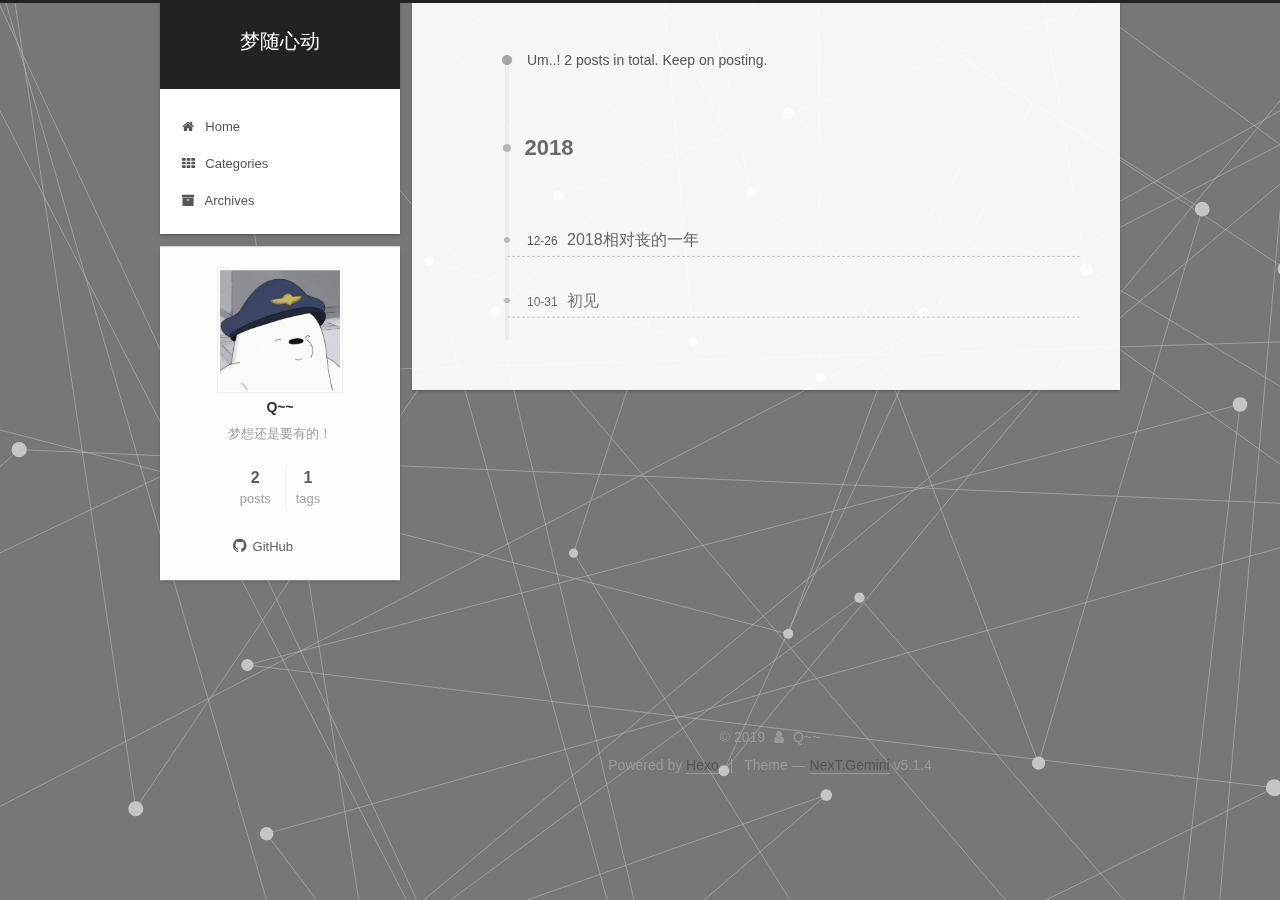
<file: archives/index.html>
<!DOCTYPE html>



  


<html class="theme-next gemini use-motion" lang="">
<head><meta name="generator" content="Hexo 3.8.0">
  <meta charset="UTF-8">
<meta http-equiv="X-UA-Compatible" content="IE=edge">
<meta name="viewport" content="width=device-width, initial-scale=1, maximum-scale=1">
<meta name="theme-color" content="#222">









<meta http-equiv="Cache-Control" content="no-transform">
<meta http-equiv="Cache-Control" content="no-siteapp">
















  
  
  <link href="/lib/fancybox/source/jquery.fancybox.css?v=2.1.5" rel="stylesheet" type="text/css">







<link href="/lib/font-awesome/css/font-awesome.min.css?v=4.6.2" rel="stylesheet" type="text/css">

<link href="/css/main.css?v=5.1.4" rel="stylesheet" type="text/css">


  <link rel="apple-touch-icon" sizes="180x180" href="/images/apple-touch-icon-next.png?v=5.1.4">


  <link rel="icon" type="image/png" sizes="32x32" href="/images/favicon-32x32-next.png?v=5.1.4">


  <link rel="icon" type="image/png" sizes="16x16" href="/images/favicon-16x16-next.png?v=5.1.4">


  <link rel="mask-icon" href="/images/logo.svg?v=5.1.4" color="#222">





  <meta name="keywords" content="Hexo, NexT">










<meta name="description" content="梦想还是要有的！">
<meta property="og:type" content="website">
<meta property="og:title" content="梦随心动">
<meta property="og:url" content="http://yoursite.com/archives/index.html">
<meta property="og:site_name" content="梦随心动">
<meta property="og:description" content="梦想还是要有的！">
<meta property="og:locale" content="default">
<meta name="twitter:card" content="summary">
<meta name="twitter:title" content="梦随心动">
<meta name="twitter:description" content="梦想还是要有的！">



<script type="text/javascript" id="hexo.configurations">
  var NexT = window.NexT || {};
  var CONFIG = {
    root: '/',
    scheme: 'Gemini',
    version: '5.1.4',
    sidebar: {"position":"left","display":"post","offset":12,"b2t":false,"scrollpercent":false,"onmobile":false},
    fancybox: true,
    tabs: true,
    motion: {"enable":true,"async":true,"transition":{"post_block":"fadeIn","post_header":"slideDownIn","post_body":"slideDownIn","coll_header":"slideLeftIn","sidebar":"slideUpIn"}},
    duoshuo: {
      userId: '0',
      author: 'Author'
    },
    algolia: {
      applicationID: '',
      apiKey: '',
      indexName: '',
      hits: {"per_page":10},
      labels: {"input_placeholder":"Search for Posts","hits_empty":"We didn't find any results for the search: ${query}","hits_stats":"${hits} results found in ${time} ms"}
    }
  };
</script>



  <link rel="canonical" href="http://yoursite.com/archives/">





  <title>Archive | 梦随心动</title>
  








</head>

<body itemscope="" itemtype="http://schema.org/WebPage" lang="default">

  
  
    
  

  <div class="container sidebar-position-left page-archive">
    <div class="headband"></div>

    <header id="header" class="header" itemscope="" itemtype="http://schema.org/WPHeader">
      <div class="header-inner"><div class="site-brand-wrapper">
  <div class="site-meta ">
    

    <div class="custom-logo-site-title">
      <a href="/" class="brand" rel="start">
        <span class="logo-line-before"><i></i></span>
        <span class="site-title">梦随心动</span>
        <span class="logo-line-after"><i></i></span>
      </a>
    </div>
      
        <p class="site-subtitle"></p>
      
  </div>

  <div class="site-nav-toggle">
    <button>
      <span class="btn-bar"></span>
      <span class="btn-bar"></span>
      <span class="btn-bar"></span>
    </button>
  </div>
</div>

<nav class="site-nav">
  

  
    <ul id="menu" class="menu">
      
        
        <li class="menu-item menu-item-home">
          <a href="/" rel="section">
            
              <i class="menu-item-icon fa fa-fw fa-home"></i> <br>
            
            Home
          </a>
        </li>
      
        
        <li class="menu-item menu-item-categories">
          <a href="/categories/" rel="section">
            
              <i class="menu-item-icon fa fa-fw fa-th"></i> <br>
            
            Categories
          </a>
        </li>
      
        
        <li class="menu-item menu-item-archives">
          <a href="/archives/" rel="section">
            
              <i class="menu-item-icon fa fa-fw fa-archive"></i> <br>
            
            Archives
          </a>
        </li>
      

      
    </ul>
  

  
</nav>



 </div>
    </header>

    <main id="main" class="main">
      <div class="main-inner">
        <div class="content-wrap">
          <div id="content" class="content">
            

  
  
  
  <div class="post-block archive">
    <div id="posts" class="posts-collapse">
      <span class="archive-move-on"></span>

      <span class="archive-page-counter">
        
        
        
          
        
        Um..! 2 posts in total. Keep on posting.
      </span>

      

        
        
        

        
          
          <div class="collection-title">
            <h1 class="archive-year" id="archive-year-2018">2018</h1>
          </div>
        
        

        

  <article class="post post-type-normal" itemscope="" itemtype="http://schema.org/Article">
    <header class="post-header">

      <h2 class="post-title">
        
            <a class="post-title-link" href="/2018/12/26/2018年总结/" itemprop="url">
              
                <span itemprop="name">2018相对丧的一年</span>
              
            </a>
        
      </h2>

      <div class="post-meta">
        <time class="post-time" itemprop="dateCreated" datetime="2018-12-26T22:04:37+08:00" content="2018-12-26">
          12-26
        </time>
      </div>

    </header>
  </article>



      

        
        
        

        
        

        

  <article class="post post-type-normal" itemscope="" itemtype="http://schema.org/Article">
    <header class="post-header">

      <h2 class="post-title">
        
            <a class="post-title-link" href="/2018/10/31/初见/" itemprop="url">
              
                <span itemprop="name">初见</span>
              
            </a>
        
      </h2>

      <div class="post-meta">
        <time class="post-time" itemprop="dateCreated" datetime="2018-10-31T09:41:36+08:00" content="2018-10-31">
          10-31
        </time>
      </div>

    </header>
  </article>



      

    </div>
  </div>
  
  
  

  



          </div>
          


          

        </div>
        
          
  
  <div class="sidebar-toggle">
    <div class="sidebar-toggle-line-wrap">
      <span class="sidebar-toggle-line sidebar-toggle-line-first"></span>
      <span class="sidebar-toggle-line sidebar-toggle-line-middle"></span>
      <span class="sidebar-toggle-line sidebar-toggle-line-last"></span>
    </div>
  </div>

  <aside id="sidebar" class="sidebar">
    
    <div class="sidebar-inner">

      

      

      <section class="site-overview-wrap sidebar-panel sidebar-panel-active">
        <div class="site-overview">
          <div class="site-author motion-element" itemprop="author" itemscope="" itemtype="http://schema.org/Person">
            
              <img class="site-author-image" itemprop="image" src="/images/avatar.gif" alt="Q~~">
            
              <p class="site-author-name" itemprop="name">Q~~</p>
              <p class="site-description motion-element" itemprop="description">梦想还是要有的！</p>
          </div>

          <nav class="site-state motion-element">

            
              <div class="site-state-item site-state-posts">
              
                <a href="/archives/">
              
                  <span class="site-state-item-count">2</span>
                  <span class="site-state-item-name">posts</span>
                </a>
              </div>
            

            

            
              
              
              <div class="site-state-item site-state-tags">
                
                  <span class="site-state-item-count">1</span>
                  <span class="site-state-item-name">tags</span>
                
              </div>
            

          </nav>

          

          
            <div class="links-of-author motion-element">
                
                  <span class="links-of-author-item">
                    <a href="https://github.com/yourname" target="_blank" title="GitHub">
                      
                        <i class="fa fa-fw fa-github"></i>GitHub</a>
                  </span>
                
            </div>
          

          
          

          
          

          

        </div>
      </section>

      

      

    </div>
  </aside>


        
      </div>
    </main>

    <footer id="footer" class="footer">
      <div class="footer-inner">
        <div class="copyright">&copy; <span itemprop="copyrightYear">2019</span>
  <span class="with-love">
    <i class="fa fa-user"></i>
  </span>
  <span class="author" itemprop="copyrightHolder">Q~~</span>

  
</div>


  <div class="powered-by">Powered by <a class="theme-link" target="_blank" href="https://hexo.io">Hexo</a></div>



  <span class="post-meta-divider">|</span>



  <div class="theme-info">Theme &mdash; <a class="theme-link" target="_blank" href="https://github.com/iissnan/hexo-theme-next">NexT.Gemini</a> v5.1.4</div>




        







        
      </div>
    </footer>

    
      <div class="back-to-top">
        <i class="fa fa-arrow-up"></i>
        
      </div>
    

    

  </div>

  

<script type="text/javascript">
  if (Object.prototype.toString.call(window.Promise) !== '[object Function]') {
    window.Promise = null;
  }
</script>









  






  
  







  
  
    <script type="text/javascript" src="/lib/jquery/index.js?v=2.1.3"></script>
  

  
  
    <script type="text/javascript" src="/lib/fastclick/lib/fastclick.min.js?v=1.0.6"></script>
  

  
  
    <script type="text/javascript" src="/lib/jquery_lazyload/jquery.lazyload.js?v=1.9.7"></script>
  

  
  
    <script type="text/javascript" src="/lib/velocity/velocity.min.js?v=1.2.1"></script>
  

  
  
    <script type="text/javascript" src="/lib/velocity/velocity.ui.min.js?v=1.2.1"></script>
  

  
  
    <script type="text/javascript" src="/lib/fancybox/source/jquery.fancybox.pack.js?v=2.1.5"></script>
  

  
  
    <script type="text/javascript" src="/lib/three/three.min.js"></script>
  

  
  
    <script type="text/javascript" src="/lib/three/canvas_lines.min.js"></script>
  


  


  <script type="text/javascript" src="/js/src/utils.js?v=5.1.4"></script>

  <script type="text/javascript" src="/js/src/motion.js?v=5.1.4"></script>



  
  


  <script type="text/javascript" src="/js/src/affix.js?v=5.1.4"></script>

  <script type="text/javascript" src="/js/src/schemes/pisces.js?v=5.1.4"></script>



  

  


  <script type="text/javascript" src="/js/src/bootstrap.js?v=5.1.4"></script>



  


  




	





  





  












  





  

  

  

  
  

  

  

  

</body>
</html>
</file>
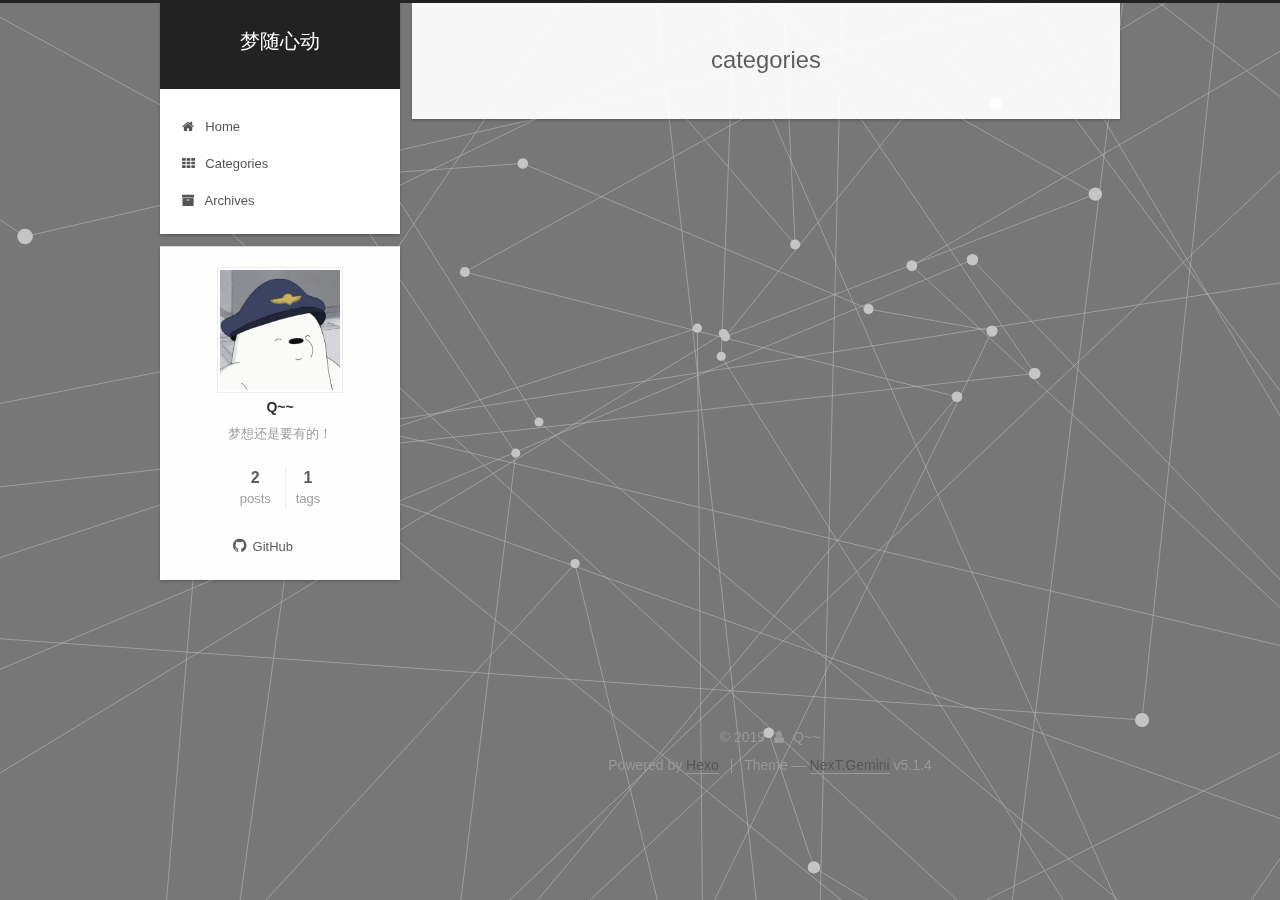
<file: categories/index.html>
<!DOCTYPE html>



  


<html class="theme-next gemini use-motion" lang="">
<head><meta name="generator" content="Hexo 3.8.0">
  <meta charset="UTF-8">
<meta http-equiv="X-UA-Compatible" content="IE=edge">
<meta name="viewport" content="width=device-width, initial-scale=1, maximum-scale=1">
<meta name="theme-color" content="#222">









<meta http-equiv="Cache-Control" content="no-transform">
<meta http-equiv="Cache-Control" content="no-siteapp">
















  
  
  <link href="/lib/fancybox/source/jquery.fancybox.css?v=2.1.5" rel="stylesheet" type="text/css">







<link href="/lib/font-awesome/css/font-awesome.min.css?v=4.6.2" rel="stylesheet" type="text/css">

<link href="/css/main.css?v=5.1.4" rel="stylesheet" type="text/css">


  <link rel="apple-touch-icon" sizes="180x180" href="/images/apple-touch-icon-next.png?v=5.1.4">


  <link rel="icon" type="image/png" sizes="32x32" href="/images/favicon-32x32-next.png?v=5.1.4">


  <link rel="icon" type="image/png" sizes="16x16" href="/images/favicon-16x16-next.png?v=5.1.4">


  <link rel="mask-icon" href="/images/logo.svg?v=5.1.4" color="#222">





  <meta name="keywords" content="Hexo, NexT">










<meta name="description" content="梦想还是要有的！">
<meta property="og:type" content="website">
<meta property="og:title" content="categories">
<meta property="og:url" content="http://yoursite.com/categories/index.html">
<meta property="og:site_name" content="梦随心动">
<meta property="og:description" content="梦想还是要有的！">
<meta property="og:locale" content="default">
<meta property="og:updated_time" content="2018-10-31T01:15:44.961Z">
<meta name="twitter:card" content="summary">
<meta name="twitter:title" content="categories">
<meta name="twitter:description" content="梦想还是要有的！">



<script type="text/javascript" id="hexo.configurations">
  var NexT = window.NexT || {};
  var CONFIG = {
    root: '/',
    scheme: 'Gemini',
    version: '5.1.4',
    sidebar: {"position":"left","display":"post","offset":12,"b2t":false,"scrollpercent":false,"onmobile":false},
    fancybox: true,
    tabs: true,
    motion: {"enable":true,"async":true,"transition":{"post_block":"fadeIn","post_header":"slideDownIn","post_body":"slideDownIn","coll_header":"slideLeftIn","sidebar":"slideUpIn"}},
    duoshuo: {
      userId: '0',
      author: 'Author'
    },
    algolia: {
      applicationID: '',
      apiKey: '',
      indexName: '',
      hits: {"per_page":10},
      labels: {"input_placeholder":"Search for Posts","hits_empty":"We didn't find any results for the search: ${query}","hits_stats":"${hits} results found in ${time} ms"}
    }
  };
</script>



  <link rel="canonical" href="http://yoursite.com/categories/">





  <title>categories | 梦随心动</title>
  








</head>

<body itemscope="" itemtype="http://schema.org/WebPage" lang="default">

  
  
    
  

  <div class="container sidebar-position-left page-post-detail">
    <div class="headband"></div>

    <header id="header" class="header" itemscope="" itemtype="http://schema.org/WPHeader">
      <div class="header-inner"><div class="site-brand-wrapper">
  <div class="site-meta ">
    

    <div class="custom-logo-site-title">
      <a href="/" class="brand" rel="start">
        <span class="logo-line-before"><i></i></span>
        <span class="site-title">梦随心动</span>
        <span class="logo-line-after"><i></i></span>
      </a>
    </div>
      
        <p class="site-subtitle"></p>
      
  </div>

  <div class="site-nav-toggle">
    <button>
      <span class="btn-bar"></span>
      <span class="btn-bar"></span>
      <span class="btn-bar"></span>
    </button>
  </div>
</div>

<nav class="site-nav">
  

  
    <ul id="menu" class="menu">
      
        
        <li class="menu-item menu-item-home">
          <a href="/" rel="section">
            
              <i class="menu-item-icon fa fa-fw fa-home"></i> <br>
            
            Home
          </a>
        </li>
      
        
        <li class="menu-item menu-item-categories">
          <a href="/categories/" rel="section">
            
              <i class="menu-item-icon fa fa-fw fa-th"></i> <br>
            
            Categories
          </a>
        </li>
      
        
        <li class="menu-item menu-item-archives">
          <a href="/archives/" rel="section">
            
              <i class="menu-item-icon fa fa-fw fa-archive"></i> <br>
            
            Archives
          </a>
        </li>
      

      
    </ul>
  

  
</nav>



 </div>
    </header>

    <main id="main" class="main">
      <div class="main-inner">
        <div class="content-wrap">
          <div id="content" class="content">
            

  <div id="posts" class="posts-expand">
    
    
    
    <div class="post-block page">
      <header class="post-header">

	<h1 class="post-title" itemprop="name headline">categories</h1>



</header>

      
      
      
      <div class="post-body">
        
        
          
        
      </div>
      
      
      
    </div>
    
    
    
  </div>


          </div>
          


          

  



        </div>
        
          
  
  <div class="sidebar-toggle">
    <div class="sidebar-toggle-line-wrap">
      <span class="sidebar-toggle-line sidebar-toggle-line-first"></span>
      <span class="sidebar-toggle-line sidebar-toggle-line-middle"></span>
      <span class="sidebar-toggle-line sidebar-toggle-line-last"></span>
    </div>
  </div>

  <aside id="sidebar" class="sidebar">
    
    <div class="sidebar-inner">

      

      

      <section class="site-overview-wrap sidebar-panel sidebar-panel-active">
        <div class="site-overview">
          <div class="site-author motion-element" itemprop="author" itemscope="" itemtype="http://schema.org/Person">
            
              <img class="site-author-image" itemprop="image" src="/images/avatar.gif" alt="Q~~">
            
              <p class="site-author-name" itemprop="name">Q~~</p>
              <p class="site-description motion-element" itemprop="description">梦想还是要有的！</p>
          </div>

          <nav class="site-state motion-element">

            
              <div class="site-state-item site-state-posts">
              
                <a href="/archives/">
              
                  <span class="site-state-item-count">2</span>
                  <span class="site-state-item-name">posts</span>
                </a>
              </div>
            

            

            
              
              
              <div class="site-state-item site-state-tags">
                
                  <span class="site-state-item-count">1</span>
                  <span class="site-state-item-name">tags</span>
                
              </div>
            

          </nav>

          

          
            <div class="links-of-author motion-element">
                
                  <span class="links-of-author-item">
                    <a href="https://github.com/yourname" target="_blank" title="GitHub">
                      
                        <i class="fa fa-fw fa-github"></i>GitHub</a>
                  </span>
                
            </div>
          

          
          

          
          

          

        </div>
      </section>

      

      

    </div>
  </aside>


        
      </div>
    </main>

    <footer id="footer" class="footer">
      <div class="footer-inner">
        <div class="copyright">&copy; <span itemprop="copyrightYear">2019</span>
  <span class="with-love">
    <i class="fa fa-user"></i>
  </span>
  <span class="author" itemprop="copyrightHolder">Q~~</span>

  
</div>


  <div class="powered-by">Powered by <a class="theme-link" target="_blank" href="https://hexo.io">Hexo</a></div>



  <span class="post-meta-divider">|</span>



  <div class="theme-info">Theme &mdash; <a class="theme-link" target="_blank" href="https://github.com/iissnan/hexo-theme-next">NexT.Gemini</a> v5.1.4</div>




        







        
      </div>
    </footer>

    
      <div class="back-to-top">
        <i class="fa fa-arrow-up"></i>
        
      </div>
    

    

  </div>

  

<script type="text/javascript">
  if (Object.prototype.toString.call(window.Promise) !== '[object Function]') {
    window.Promise = null;
  }
</script>









  






  
  







  
  
    <script type="text/javascript" src="/lib/jquery/index.js?v=2.1.3"></script>
  

  
  
    <script type="text/javascript" src="/lib/fastclick/lib/fastclick.min.js?v=1.0.6"></script>
  

  
  
    <script type="text/javascript" src="/lib/jquery_lazyload/jquery.lazyload.js?v=1.9.7"></script>
  

  
  
    <script type="text/javascript" src="/lib/velocity/velocity.min.js?v=1.2.1"></script>
  

  
  
    <script type="text/javascript" src="/lib/velocity/velocity.ui.min.js?v=1.2.1"></script>
  

  
  
    <script type="text/javascript" src="/lib/fancybox/source/jquery.fancybox.pack.js?v=2.1.5"></script>
  

  
  
    <script type="text/javascript" src="/lib/three/three.min.js"></script>
  

  
  
    <script type="text/javascript" src="/lib/three/canvas_lines.min.js"></script>
  


  


  <script type="text/javascript" src="/js/src/utils.js?v=5.1.4"></script>

  <script type="text/javascript" src="/js/src/motion.js?v=5.1.4"></script>



  
  


  <script type="text/javascript" src="/js/src/affix.js?v=5.1.4"></script>

  <script type="text/javascript" src="/js/src/schemes/pisces.js?v=5.1.4"></script>



  
  <script type="text/javascript" src="/js/src/scrollspy.js?v=5.1.4"></script>
<script type="text/javascript" src="/js/src/post-details.js?v=5.1.4"></script>



  


  <script type="text/javascript" src="/js/src/bootstrap.js?v=5.1.4"></script>



  


  




	





  





  












  





  

  

  

  
  

  

  

  

</body>
</html>
</file>
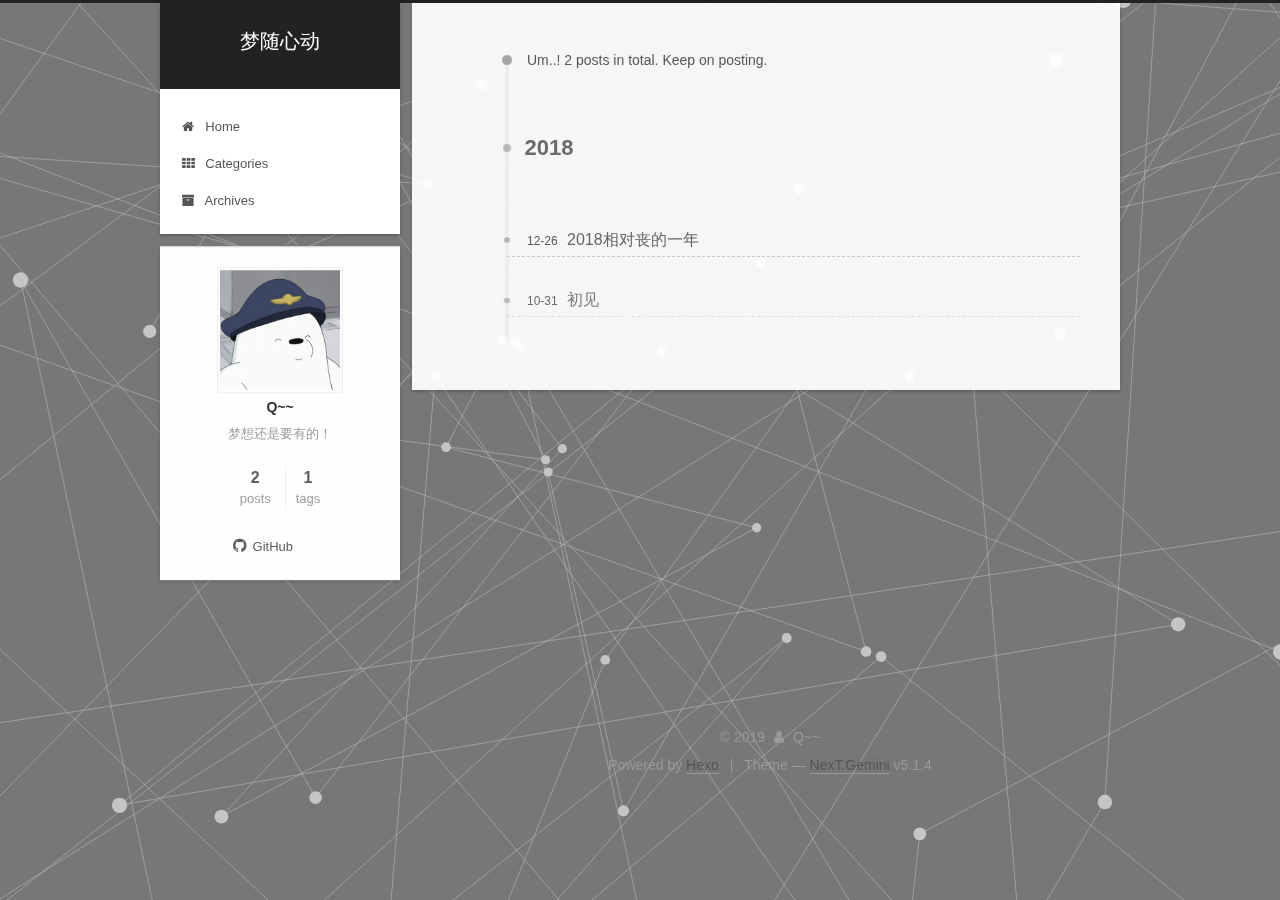
<file: archives/2018/index.html>
<!DOCTYPE html>



  


<html class="theme-next gemini use-motion" lang="">
<head><meta name="generator" content="Hexo 3.8.0">
  <meta charset="UTF-8">
<meta http-equiv="X-UA-Compatible" content="IE=edge">
<meta name="viewport" content="width=device-width, initial-scale=1, maximum-scale=1">
<meta name="theme-color" content="#222">









<meta http-equiv="Cache-Control" content="no-transform">
<meta http-equiv="Cache-Control" content="no-siteapp">
















  
  
  <link href="/lib/fancybox/source/jquery.fancybox.css?v=2.1.5" rel="stylesheet" type="text/css">







<link href="/lib/font-awesome/css/font-awesome.min.css?v=4.6.2" rel="stylesheet" type="text/css">

<link href="/css/main.css?v=5.1.4" rel="stylesheet" type="text/css">


  <link rel="apple-touch-icon" sizes="180x180" href="/images/apple-touch-icon-next.png?v=5.1.4">


  <link rel="icon" type="image/png" sizes="32x32" href="/images/favicon-32x32-next.png?v=5.1.4">


  <link rel="icon" type="image/png" sizes="16x16" href="/images/favicon-16x16-next.png?v=5.1.4">


  <link rel="mask-icon" href="/images/logo.svg?v=5.1.4" color="#222">





  <meta name="keywords" content="Hexo, NexT">










<meta name="description" content="梦想还是要有的！">
<meta property="og:type" content="website">
<meta property="og:title" content="梦随心动">
<meta property="og:url" content="http://yoursite.com/archives/2018/index.html">
<meta property="og:site_name" content="梦随心动">
<meta property="og:description" content="梦想还是要有的！">
<meta property="og:locale" content="default">
<meta name="twitter:card" content="summary">
<meta name="twitter:title" content="梦随心动">
<meta name="twitter:description" content="梦想还是要有的！">



<script type="text/javascript" id="hexo.configurations">
  var NexT = window.NexT || {};
  var CONFIG = {
    root: '/',
    scheme: 'Gemini',
    version: '5.1.4',
    sidebar: {"position":"left","display":"post","offset":12,"b2t":false,"scrollpercent":false,"onmobile":false},
    fancybox: true,
    tabs: true,
    motion: {"enable":true,"async":true,"transition":{"post_block":"fadeIn","post_header":"slideDownIn","post_body":"slideDownIn","coll_header":"slideLeftIn","sidebar":"slideUpIn"}},
    duoshuo: {
      userId: '0',
      author: 'Author'
    },
    algolia: {
      applicationID: '',
      apiKey: '',
      indexName: '',
      hits: {"per_page":10},
      labels: {"input_placeholder":"Search for Posts","hits_empty":"We didn't find any results for the search: ${query}","hits_stats":"${hits} results found in ${time} ms"}
    }
  };
</script>



  <link rel="canonical" href="http://yoursite.com/archives/2018/">





  <title>Archive | 梦随心动</title>
  








</head>

<body itemscope="" itemtype="http://schema.org/WebPage" lang="default">

  
  
    
  

  <div class="container sidebar-position-left page-archive">
    <div class="headband"></div>

    <header id="header" class="header" itemscope="" itemtype="http://schema.org/WPHeader">
      <div class="header-inner"><div class="site-brand-wrapper">
  <div class="site-meta ">
    

    <div class="custom-logo-site-title">
      <a href="/" class="brand" rel="start">
        <span class="logo-line-before"><i></i></span>
        <span class="site-title">梦随心动</span>
        <span class="logo-line-after"><i></i></span>
      </a>
    </div>
      
        <p class="site-subtitle"></p>
      
  </div>

  <div class="site-nav-toggle">
    <button>
      <span class="btn-bar"></span>
      <span class="btn-bar"></span>
      <span class="btn-bar"></span>
    </button>
  </div>
</div>

<nav class="site-nav">
  

  
    <ul id="menu" class="menu">
      
        
        <li class="menu-item menu-item-home">
          <a href="/" rel="section">
            
              <i class="menu-item-icon fa fa-fw fa-home"></i> <br>
            
            Home
          </a>
        </li>
      
        
        <li class="menu-item menu-item-categories">
          <a href="/categories/" rel="section">
            
              <i class="menu-item-icon fa fa-fw fa-th"></i> <br>
            
            Categories
          </a>
        </li>
      
        
        <li class="menu-item menu-item-archives">
          <a href="/archives/" rel="section">
            
              <i class="menu-item-icon fa fa-fw fa-archive"></i> <br>
            
            Archives
          </a>
        </li>
      

      
    </ul>
  

  
</nav>



 </div>
    </header>

    <main id="main" class="main">
      <div class="main-inner">
        <div class="content-wrap">
          <div id="content" class="content">
            

  
  
  
  <div class="post-block archive">
    <div id="posts" class="posts-collapse">
      <span class="archive-move-on"></span>

      <span class="archive-page-counter">
        
        
        
          
        
        Um..! 2 posts in total. Keep on posting.
      </span>

      

        
        
        

        
          
          <div class="collection-title">
            <h1 class="archive-year" id="archive-year-2018">2018</h1>
          </div>
        
        

        

  <article class="post post-type-normal" itemscope="" itemtype="http://schema.org/Article">
    <header class="post-header">

      <h2 class="post-title">
        
            <a class="post-title-link" href="/2018/12/26/2018年总结/" itemprop="url">
              
                <span itemprop="name">2018相对丧的一年</span>
              
            </a>
        
      </h2>

      <div class="post-meta">
        <time class="post-time" itemprop="dateCreated" datetime="2018-12-26T22:04:37+08:00" content="2018-12-26">
          12-26
        </time>
      </div>

    </header>
  </article>



      

        
        
        

        
        

        

  <article class="post post-type-normal" itemscope="" itemtype="http://schema.org/Article">
    <header class="post-header">

      <h2 class="post-title">
        
            <a class="post-title-link" href="/2018/10/31/初见/" itemprop="url">
              
                <span itemprop="name">初见</span>
              
            </a>
        
      </h2>

      <div class="post-meta">
        <time class="post-time" itemprop="dateCreated" datetime="2018-10-31T09:41:36+08:00" content="2018-10-31">
          10-31
        </time>
      </div>

    </header>
  </article>



      

    </div>
  </div>
  
  
  

  



          </div>
          


          

        </div>
        
          
  
  <div class="sidebar-toggle">
    <div class="sidebar-toggle-line-wrap">
      <span class="sidebar-toggle-line sidebar-toggle-line-first"></span>
      <span class="sidebar-toggle-line sidebar-toggle-line-middle"></span>
      <span class="sidebar-toggle-line sidebar-toggle-line-last"></span>
    </div>
  </div>

  <aside id="sidebar" class="sidebar">
    
    <div class="sidebar-inner">

      

      

      <section class="site-overview-wrap sidebar-panel sidebar-panel-active">
        <div class="site-overview">
          <div class="site-author motion-element" itemprop="author" itemscope="" itemtype="http://schema.org/Person">
            
              <img class="site-author-image" itemprop="image" src="/images/avatar.gif" alt="Q~~">
            
              <p class="site-author-name" itemprop="name">Q~~</p>
              <p class="site-description motion-element" itemprop="description">梦想还是要有的！</p>
          </div>

          <nav class="site-state motion-element">

            
              <div class="site-state-item site-state-posts">
              
                <a href="/archives/">
              
                  <span class="site-state-item-count">2</span>
                  <span class="site-state-item-name">posts</span>
                </a>
              </div>
            

            

            
              
              
              <div class="site-state-item site-state-tags">
                
                  <span class="site-state-item-count">1</span>
                  <span class="site-state-item-name">tags</span>
                
              </div>
            

          </nav>

          

          
            <div class="links-of-author motion-element">
                
                  <span class="links-of-author-item">
                    <a href="https://github.com/yourname" target="_blank" title="GitHub">
                      
                        <i class="fa fa-fw fa-github"></i>GitHub</a>
                  </span>
                
            </div>
          

          
          

          
          

          

        </div>
      </section>

      

      

    </div>
  </aside>


        
      </div>
    </main>

    <footer id="footer" class="footer">
      <div class="footer-inner">
        <div class="copyright">&copy; <span itemprop="copyrightYear">2019</span>
  <span class="with-love">
    <i class="fa fa-user"></i>
  </span>
  <span class="author" itemprop="copyrightHolder">Q~~</span>

  
</div>


  <div class="powered-by">Powered by <a class="theme-link" target="_blank" href="https://hexo.io">Hexo</a></div>



  <span class="post-meta-divider">|</span>



  <div class="theme-info">Theme &mdash; <a class="theme-link" target="_blank" href="https://github.com/iissnan/hexo-theme-next">NexT.Gemini</a> v5.1.4</div>




        







        
      </div>
    </footer>

    
      <div class="back-to-top">
        <i class="fa fa-arrow-up"></i>
        
      </div>
    

    

  </div>

  

<script type="text/javascript">
  if (Object.prototype.toString.call(window.Promise) !== '[object Function]') {
    window.Promise = null;
  }
</script>









  






  
  







  
  
    <script type="text/javascript" src="/lib/jquery/index.js?v=2.1.3"></script>
  

  
  
    <script type="text/javascript" src="/lib/fastclick/lib/fastclick.min.js?v=1.0.6"></script>
  

  
  
    <script type="text/javascript" src="/lib/jquery_lazyload/jquery.lazyload.js?v=1.9.7"></script>
  

  
  
    <script type="text/javascript" src="/lib/velocity/velocity.min.js?v=1.2.1"></script>
  

  
  
    <script type="text/javascript" src="/lib/velocity/velocity.ui.min.js?v=1.2.1"></script>
  

  
  
    <script type="text/javascript" src="/lib/fancybox/source/jquery.fancybox.pack.js?v=2.1.5"></script>
  

  
  
    <script type="text/javascript" src="/lib/three/three.min.js"></script>
  

  
  
    <script type="text/javascript" src="/lib/three/canvas_lines.min.js"></script>
  


  


  <script type="text/javascript" src="/js/src/utils.js?v=5.1.4"></script>

  <script type="text/javascript" src="/js/src/motion.js?v=5.1.4"></script>



  
  


  <script type="text/javascript" src="/js/src/affix.js?v=5.1.4"></script>

  <script type="text/javascript" src="/js/src/schemes/pisces.js?v=5.1.4"></script>



  

  


  <script type="text/javascript" src="/js/src/bootstrap.js?v=5.1.4"></script>



  


  




	





  





  












  





  

  

  

  
  

  

  

  

</body>
</html>
</file>
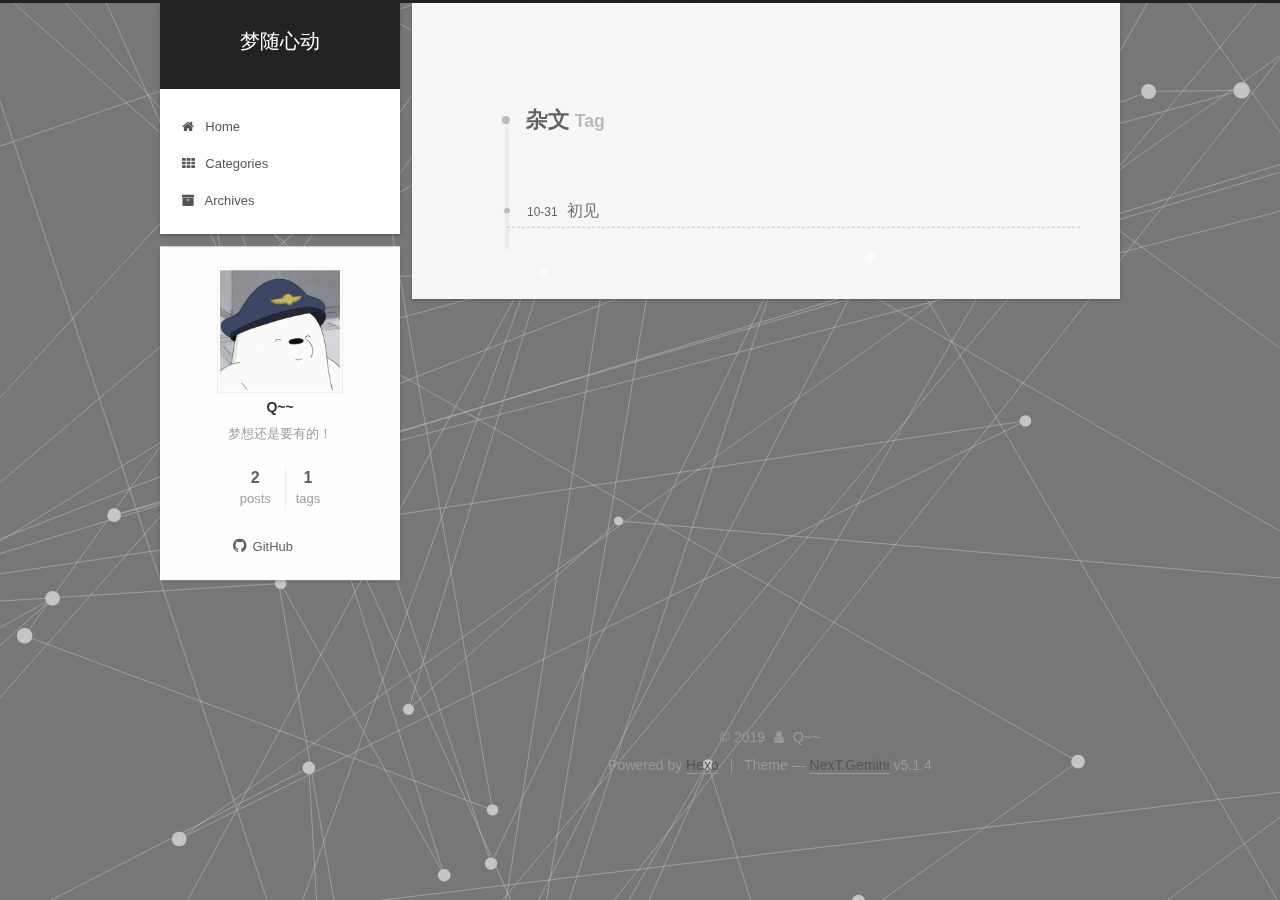
<file: tags/杂文/index.html>
<!DOCTYPE html>



  


<html class="theme-next gemini use-motion" lang="">
<head><meta name="generator" content="Hexo 3.8.0">
  <meta charset="UTF-8">
<meta http-equiv="X-UA-Compatible" content="IE=edge">
<meta name="viewport" content="width=device-width, initial-scale=1, maximum-scale=1">
<meta name="theme-color" content="#222">









<meta http-equiv="Cache-Control" content="no-transform">
<meta http-equiv="Cache-Control" content="no-siteapp">
















  
  
  <link href="/lib/fancybox/source/jquery.fancybox.css?v=2.1.5" rel="stylesheet" type="text/css">







<link href="/lib/font-awesome/css/font-awesome.min.css?v=4.6.2" rel="stylesheet" type="text/css">

<link href="/css/main.css?v=5.1.4" rel="stylesheet" type="text/css">


  <link rel="apple-touch-icon" sizes="180x180" href="/images/apple-touch-icon-next.png?v=5.1.4">


  <link rel="icon" type="image/png" sizes="32x32" href="/images/favicon-32x32-next.png?v=5.1.4">


  <link rel="icon" type="image/png" sizes="16x16" href="/images/favicon-16x16-next.png?v=5.1.4">


  <link rel="mask-icon" href="/images/logo.svg?v=5.1.4" color="#222">





  <meta name="keywords" content="Hexo, NexT">










<meta name="description" content="梦想还是要有的！">
<meta property="og:type" content="website">
<meta property="og:title" content="梦随心动">
<meta property="og:url" content="http://yoursite.com/tags/杂文/index.html">
<meta property="og:site_name" content="梦随心动">
<meta property="og:description" content="梦想还是要有的！">
<meta property="og:locale" content="default">
<meta name="twitter:card" content="summary">
<meta name="twitter:title" content="梦随心动">
<meta name="twitter:description" content="梦想还是要有的！">



<script type="text/javascript" id="hexo.configurations">
  var NexT = window.NexT || {};
  var CONFIG = {
    root: '/',
    scheme: 'Gemini',
    version: '5.1.4',
    sidebar: {"position":"left","display":"post","offset":12,"b2t":false,"scrollpercent":false,"onmobile":false},
    fancybox: true,
    tabs: true,
    motion: {"enable":true,"async":true,"transition":{"post_block":"fadeIn","post_header":"slideDownIn","post_body":"slideDownIn","coll_header":"slideLeftIn","sidebar":"slideUpIn"}},
    duoshuo: {
      userId: '0',
      author: 'Author'
    },
    algolia: {
      applicationID: '',
      apiKey: '',
      indexName: '',
      hits: {"per_page":10},
      labels: {"input_placeholder":"Search for Posts","hits_empty":"We didn't find any results for the search: ${query}","hits_stats":"${hits} results found in ${time} ms"}
    }
  };
</script>



  <link rel="canonical" href="http://yoursite.com/tags/杂文/">





  <title>Tag: 杂文 | 梦随心动</title>
  








</head>

<body itemscope="" itemtype="http://schema.org/WebPage" lang="default">

  
  
    
  

  <div class="container sidebar-position-left ">
    <div class="headband"></div>

    <header id="header" class="header" itemscope="" itemtype="http://schema.org/WPHeader">
      <div class="header-inner"><div class="site-brand-wrapper">
  <div class="site-meta ">
    

    <div class="custom-logo-site-title">
      <a href="/" class="brand" rel="start">
        <span class="logo-line-before"><i></i></span>
        <span class="site-title">梦随心动</span>
        <span class="logo-line-after"><i></i></span>
      </a>
    </div>
      
        <p class="site-subtitle"></p>
      
  </div>

  <div class="site-nav-toggle">
    <button>
      <span class="btn-bar"></span>
      <span class="btn-bar"></span>
      <span class="btn-bar"></span>
    </button>
  </div>
</div>

<nav class="site-nav">
  

  
    <ul id="menu" class="menu">
      
        
        <li class="menu-item menu-item-home">
          <a href="/" rel="section">
            
              <i class="menu-item-icon fa fa-fw fa-home"></i> <br>
            
            Home
          </a>
        </li>
      
        
        <li class="menu-item menu-item-categories">
          <a href="/categories/" rel="section">
            
              <i class="menu-item-icon fa fa-fw fa-th"></i> <br>
            
            Categories
          </a>
        </li>
      
        
        <li class="menu-item menu-item-archives">
          <a href="/archives/" rel="section">
            
              <i class="menu-item-icon fa fa-fw fa-archive"></i> <br>
            
            Archives
          </a>
        </li>
      

      
    </ul>
  

  
</nav>



 </div>
    </header>

    <main id="main" class="main">
      <div class="main-inner">
        <div class="content-wrap">
          <div id="content" class="content">
            

  
  
  
  <div class="post-block tag">

    <div id="posts" class="posts-collapse">
      <div class="collection-title">
        <h1>杂文<small>Tag</small>
        </h1>
      </div>

      
        

  <article class="post post-type-normal" itemscope="" itemtype="http://schema.org/Article">
    <header class="post-header">

      <h2 class="post-title">
        
            <a class="post-title-link" href="/2018/10/31/初见/" itemprop="url">
              
                <span itemprop="name">初见</span>
              
            </a>
        
      </h2>

      <div class="post-meta">
        <time class="post-time" itemprop="dateCreated" datetime="2018-10-31T09:41:36+08:00" content="2018-10-31">
          10-31
        </time>
      </div>

    </header>
  </article>


      
    </div>

  </div>
  
  
  

  


          </div>
          


          

        </div>
        
          
  
  <div class="sidebar-toggle">
    <div class="sidebar-toggle-line-wrap">
      <span class="sidebar-toggle-line sidebar-toggle-line-first"></span>
      <span class="sidebar-toggle-line sidebar-toggle-line-middle"></span>
      <span class="sidebar-toggle-line sidebar-toggle-line-last"></span>
    </div>
  </div>

  <aside id="sidebar" class="sidebar">
    
    <div class="sidebar-inner">

      

      

      <section class="site-overview-wrap sidebar-panel sidebar-panel-active">
        <div class="site-overview">
          <div class="site-author motion-element" itemprop="author" itemscope="" itemtype="http://schema.org/Person">
            
              <img class="site-author-image" itemprop="image" src="/images/avatar.gif" alt="Q~~">
            
              <p class="site-author-name" itemprop="name">Q~~</p>
              <p class="site-description motion-element" itemprop="description">梦想还是要有的！</p>
          </div>

          <nav class="site-state motion-element">

            
              <div class="site-state-item site-state-posts">
              
                <a href="/archives/">
              
                  <span class="site-state-item-count">2</span>
                  <span class="site-state-item-name">posts</span>
                </a>
              </div>
            

            

            
              
              
              <div class="site-state-item site-state-tags">
                
                  <span class="site-state-item-count">1</span>
                  <span class="site-state-item-name">tags</span>
                
              </div>
            

          </nav>

          

          
            <div class="links-of-author motion-element">
                
                  <span class="links-of-author-item">
                    <a href="https://github.com/yourname" target="_blank" title="GitHub">
                      
                        <i class="fa fa-fw fa-github"></i>GitHub</a>
                  </span>
                
            </div>
          

          
          

          
          

          

        </div>
      </section>

      

      

    </div>
  </aside>


        
      </div>
    </main>

    <footer id="footer" class="footer">
      <div class="footer-inner">
        <div class="copyright">&copy; <span itemprop="copyrightYear">2019</span>
  <span class="with-love">
    <i class="fa fa-user"></i>
  </span>
  <span class="author" itemprop="copyrightHolder">Q~~</span>

  
</div>


  <div class="powered-by">Powered by <a class="theme-link" target="_blank" href="https://hexo.io">Hexo</a></div>



  <span class="post-meta-divider">|</span>



  <div class="theme-info">Theme &mdash; <a class="theme-link" target="_blank" href="https://github.com/iissnan/hexo-theme-next">NexT.Gemini</a> v5.1.4</div>




        







        
      </div>
    </footer>

    
      <div class="back-to-top">
        <i class="fa fa-arrow-up"></i>
        
      </div>
    

    

  </div>

  

<script type="text/javascript">
  if (Object.prototype.toString.call(window.Promise) !== '[object Function]') {
    window.Promise = null;
  }
</script>









  






  
  







  
  
    <script type="text/javascript" src="/lib/jquery/index.js?v=2.1.3"></script>
  

  
  
    <script type="text/javascript" src="/lib/fastclick/lib/fastclick.min.js?v=1.0.6"></script>
  

  
  
    <script type="text/javascript" src="/lib/jquery_lazyload/jquery.lazyload.js?v=1.9.7"></script>
  

  
  
    <script type="text/javascript" src="/lib/velocity/velocity.min.js?v=1.2.1"></script>
  

  
  
    <script type="text/javascript" src="/lib/velocity/velocity.ui.min.js?v=1.2.1"></script>
  

  
  
    <script type="text/javascript" src="/lib/fancybox/source/jquery.fancybox.pack.js?v=2.1.5"></script>
  

  
  
    <script type="text/javascript" src="/lib/three/three.min.js"></script>
  

  
  
    <script type="text/javascript" src="/lib/three/canvas_lines.min.js"></script>
  


  


  <script type="text/javascript" src="/js/src/utils.js?v=5.1.4"></script>

  <script type="text/javascript" src="/js/src/motion.js?v=5.1.4"></script>



  
  


  <script type="text/javascript" src="/js/src/affix.js?v=5.1.4"></script>

  <script type="text/javascript" src="/js/src/schemes/pisces.js?v=5.1.4"></script>



  

  


  <script type="text/javascript" src="/js/src/bootstrap.js?v=5.1.4"></script>



  


  




	





  





  












  





  

  

  

  
  

  

  

  

</body>
</html>
</file>
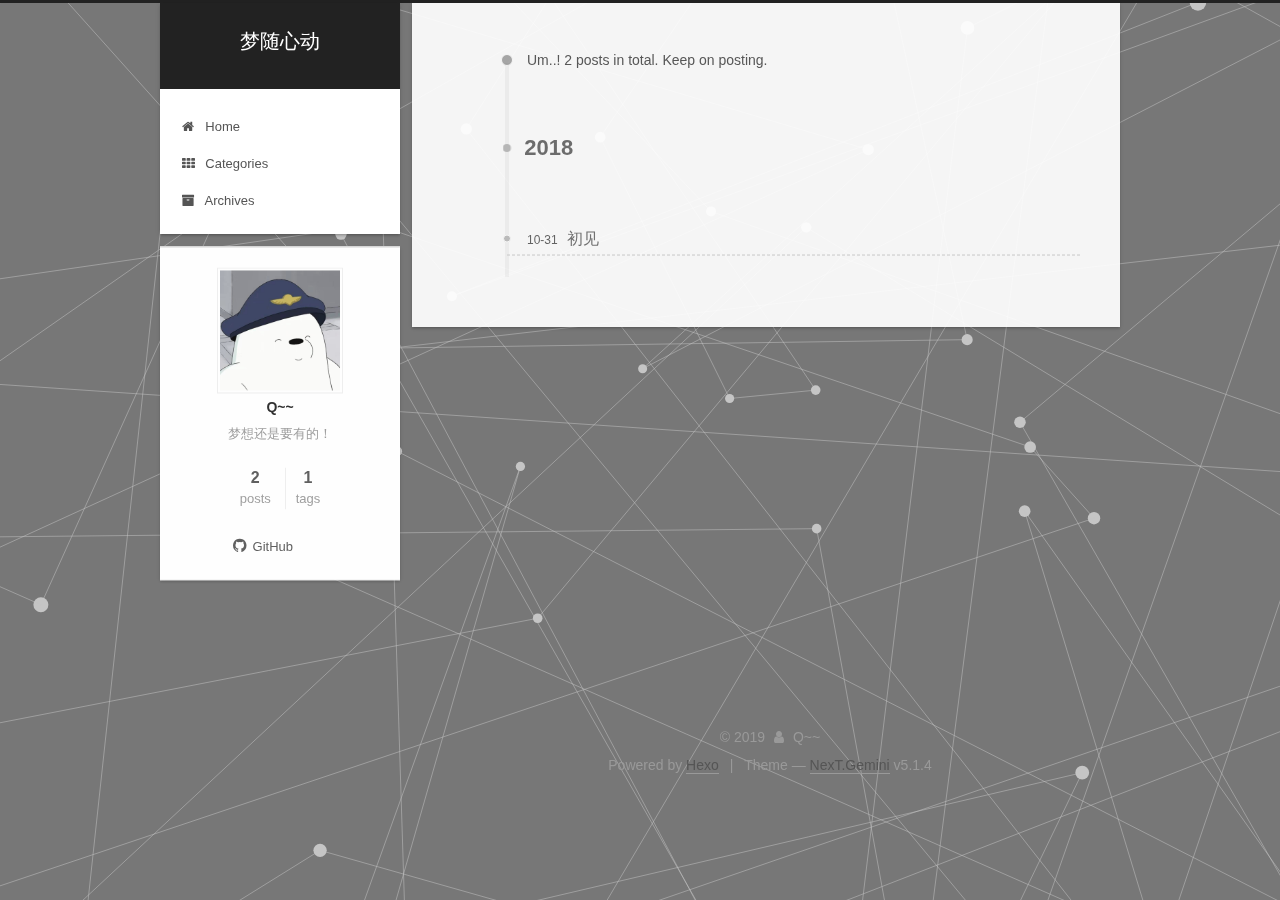
<file: archives/2018/10/index.html>
<!DOCTYPE html>



  


<html class="theme-next gemini use-motion" lang="">
<head><meta name="generator" content="Hexo 3.8.0">
  <meta charset="UTF-8">
<meta http-equiv="X-UA-Compatible" content="IE=edge">
<meta name="viewport" content="width=device-width, initial-scale=1, maximum-scale=1">
<meta name="theme-color" content="#222">









<meta http-equiv="Cache-Control" content="no-transform">
<meta http-equiv="Cache-Control" content="no-siteapp">
















  
  
  <link href="/lib/fancybox/source/jquery.fancybox.css?v=2.1.5" rel="stylesheet" type="text/css">







<link href="/lib/font-awesome/css/font-awesome.min.css?v=4.6.2" rel="stylesheet" type="text/css">

<link href="/css/main.css?v=5.1.4" rel="stylesheet" type="text/css">


  <link rel="apple-touch-icon" sizes="180x180" href="/images/apple-touch-icon-next.png?v=5.1.4">


  <link rel="icon" type="image/png" sizes="32x32" href="/images/favicon-32x32-next.png?v=5.1.4">


  <link rel="icon" type="image/png" sizes="16x16" href="/images/favicon-16x16-next.png?v=5.1.4">


  <link rel="mask-icon" href="/images/logo.svg?v=5.1.4" color="#222">





  <meta name="keywords" content="Hexo, NexT">










<meta name="description" content="梦想还是要有的！">
<meta property="og:type" content="website">
<meta property="og:title" content="梦随心动">
<meta property="og:url" content="http://yoursite.com/archives/2018/10/index.html">
<meta property="og:site_name" content="梦随心动">
<meta property="og:description" content="梦想还是要有的！">
<meta property="og:locale" content="default">
<meta name="twitter:card" content="summary">
<meta name="twitter:title" content="梦随心动">
<meta name="twitter:description" content="梦想还是要有的！">



<script type="text/javascript" id="hexo.configurations">
  var NexT = window.NexT || {};
  var CONFIG = {
    root: '/',
    scheme: 'Gemini',
    version: '5.1.4',
    sidebar: {"position":"left","display":"post","offset":12,"b2t":false,"scrollpercent":false,"onmobile":false},
    fancybox: true,
    tabs: true,
    motion: {"enable":true,"async":true,"transition":{"post_block":"fadeIn","post_header":"slideDownIn","post_body":"slideDownIn","coll_header":"slideLeftIn","sidebar":"slideUpIn"}},
    duoshuo: {
      userId: '0',
      author: 'Author'
    },
    algolia: {
      applicationID: '',
      apiKey: '',
      indexName: '',
      hits: {"per_page":10},
      labels: {"input_placeholder":"Search for Posts","hits_empty":"We didn't find any results for the search: ${query}","hits_stats":"${hits} results found in ${time} ms"}
    }
  };
</script>



  <link rel="canonical" href="http://yoursite.com/archives/2018/10/">





  <title>Archive | 梦随心动</title>
  








</head>

<body itemscope="" itemtype="http://schema.org/WebPage" lang="default">

  
  
    
  

  <div class="container sidebar-position-left page-archive">
    <div class="headband"></div>

    <header id="header" class="header" itemscope="" itemtype="http://schema.org/WPHeader">
      <div class="header-inner"><div class="site-brand-wrapper">
  <div class="site-meta ">
    

    <div class="custom-logo-site-title">
      <a href="/" class="brand" rel="start">
        <span class="logo-line-before"><i></i></span>
        <span class="site-title">梦随心动</span>
        <span class="logo-line-after"><i></i></span>
      </a>
    </div>
      
        <p class="site-subtitle"></p>
      
  </div>

  <div class="site-nav-toggle">
    <button>
      <span class="btn-bar"></span>
      <span class="btn-bar"></span>
      <span class="btn-bar"></span>
    </button>
  </div>
</div>

<nav class="site-nav">
  

  
    <ul id="menu" class="menu">
      
        
        <li class="menu-item menu-item-home">
          <a href="/" rel="section">
            
              <i class="menu-item-icon fa fa-fw fa-home"></i> <br>
            
            Home
          </a>
        </li>
      
        
        <li class="menu-item menu-item-categories">
          <a href="/categories/" rel="section">
            
              <i class="menu-item-icon fa fa-fw fa-th"></i> <br>
            
            Categories
          </a>
        </li>
      
        
        <li class="menu-item menu-item-archives">
          <a href="/archives/" rel="section">
            
              <i class="menu-item-icon fa fa-fw fa-archive"></i> <br>
            
            Archives
          </a>
        </li>
      

      
    </ul>
  

  
</nav>



 </div>
    </header>

    <main id="main" class="main">
      <div class="main-inner">
        <div class="content-wrap">
          <div id="content" class="content">
            

  
  
  
  <div class="post-block archive">
    <div id="posts" class="posts-collapse">
      <span class="archive-move-on"></span>

      <span class="archive-page-counter">
        
        
        
          
        
        Um..! 2 posts in total. Keep on posting.
      </span>

      

        
        
        

        
          
          <div class="collection-title">
            <h1 class="archive-year" id="archive-year-2018">2018</h1>
          </div>
        
        

        

  <article class="post post-type-normal" itemscope="" itemtype="http://schema.org/Article">
    <header class="post-header">

      <h2 class="post-title">
        
            <a class="post-title-link" href="/2018/10/31/初见/" itemprop="url">
              
                <span itemprop="name">初见</span>
              
            </a>
        
      </h2>

      <div class="post-meta">
        <time class="post-time" itemprop="dateCreated" datetime="2018-10-31T09:41:36+08:00" content="2018-10-31">
          10-31
        </time>
      </div>

    </header>
  </article>



      

    </div>
  </div>
  
  
  

  



          </div>
          


          

        </div>
        
          
  
  <div class="sidebar-toggle">
    <div class="sidebar-toggle-line-wrap">
      <span class="sidebar-toggle-line sidebar-toggle-line-first"></span>
      <span class="sidebar-toggle-line sidebar-toggle-line-middle"></span>
      <span class="sidebar-toggle-line sidebar-toggle-line-last"></span>
    </div>
  </div>

  <aside id="sidebar" class="sidebar">
    
    <div class="sidebar-inner">

      

      

      <section class="site-overview-wrap sidebar-panel sidebar-panel-active">
        <div class="site-overview">
          <div class="site-author motion-element" itemprop="author" itemscope="" itemtype="http://schema.org/Person">
            
              <img class="site-author-image" itemprop="image" src="/images/avatar.gif" alt="Q~~">
            
              <p class="site-author-name" itemprop="name">Q~~</p>
              <p class="site-description motion-element" itemprop="description">梦想还是要有的！</p>
          </div>

          <nav class="site-state motion-element">

            
              <div class="site-state-item site-state-posts">
              
                <a href="/archives/">
              
                  <span class="site-state-item-count">2</span>
                  <span class="site-state-item-name">posts</span>
                </a>
              </div>
            

            

            
              
              
              <div class="site-state-item site-state-tags">
                
                  <span class="site-state-item-count">1</span>
                  <span class="site-state-item-name">tags</span>
                
              </div>
            

          </nav>

          

          
            <div class="links-of-author motion-element">
                
                  <span class="links-of-author-item">
                    <a href="https://github.com/yourname" target="_blank" title="GitHub">
                      
                        <i class="fa fa-fw fa-github"></i>GitHub</a>
                  </span>
                
            </div>
          

          
          

          
          

          

        </div>
      </section>

      

      

    </div>
  </aside>


        
      </div>
    </main>

    <footer id="footer" class="footer">
      <div class="footer-inner">
        <div class="copyright">&copy; <span itemprop="copyrightYear">2019</span>
  <span class="with-love">
    <i class="fa fa-user"></i>
  </span>
  <span class="author" itemprop="copyrightHolder">Q~~</span>

  
</div>


  <div class="powered-by">Powered by <a class="theme-link" target="_blank" href="https://hexo.io">Hexo</a></div>



  <span class="post-meta-divider">|</span>



  <div class="theme-info">Theme &mdash; <a class="theme-link" target="_blank" href="https://github.com/iissnan/hexo-theme-next">NexT.Gemini</a> v5.1.4</div>




        







        
      </div>
    </footer>

    
      <div class="back-to-top">
        <i class="fa fa-arrow-up"></i>
        
      </div>
    

    

  </div>

  

<script type="text/javascript">
  if (Object.prototype.toString.call(window.Promise) !== '[object Function]') {
    window.Promise = null;
  }
</script>









  






  
  







  
  
    <script type="text/javascript" src="/lib/jquery/index.js?v=2.1.3"></script>
  

  
  
    <script type="text/javascript" src="/lib/fastclick/lib/fastclick.min.js?v=1.0.6"></script>
  

  
  
    <script type="text/javascript" src="/lib/jquery_lazyload/jquery.lazyload.js?v=1.9.7"></script>
  

  
  
    <script type="text/javascript" src="/lib/velocity/velocity.min.js?v=1.2.1"></script>
  

  
  
    <script type="text/javascript" src="/lib/velocity/velocity.ui.min.js?v=1.2.1"></script>
  

  
  
    <script type="text/javascript" src="/lib/fancybox/source/jquery.fancybox.pack.js?v=2.1.5"></script>
  

  
  
    <script type="text/javascript" src="/lib/three/three.min.js"></script>
  

  
  
    <script type="text/javascript" src="/lib/three/canvas_lines.min.js"></script>
  


  


  <script type="text/javascript" src="/js/src/utils.js?v=5.1.4"></script>

  <script type="text/javascript" src="/js/src/motion.js?v=5.1.4"></script>



  
  


  <script type="text/javascript" src="/js/src/affix.js?v=5.1.4"></script>

  <script type="text/javascript" src="/js/src/schemes/pisces.js?v=5.1.4"></script>



  

  


  <script type="text/javascript" src="/js/src/bootstrap.js?v=5.1.4"></script>



  


  




	





  





  












  





  

  

  

  
  

  

  

  

</body>
</html>
</file>
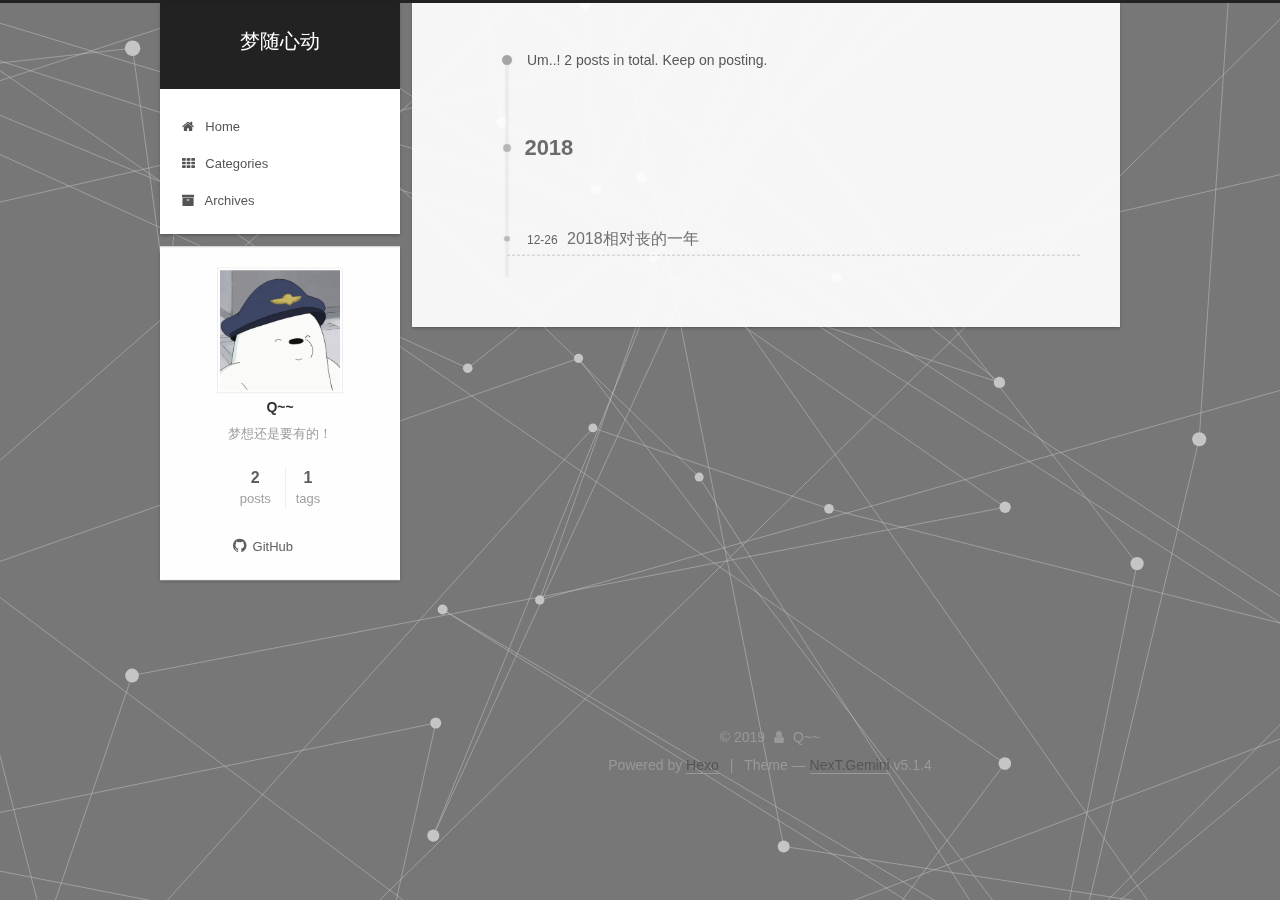
<file: archives/2018/12/index.html>
<!DOCTYPE html>



  


<html class="theme-next gemini use-motion" lang="">
<head><meta name="generator" content="Hexo 3.8.0">
  <meta charset="UTF-8">
<meta http-equiv="X-UA-Compatible" content="IE=edge">
<meta name="viewport" content="width=device-width, initial-scale=1, maximum-scale=1">
<meta name="theme-color" content="#222">









<meta http-equiv="Cache-Control" content="no-transform">
<meta http-equiv="Cache-Control" content="no-siteapp">
















  
  
  <link href="/lib/fancybox/source/jquery.fancybox.css?v=2.1.5" rel="stylesheet" type="text/css">







<link href="/lib/font-awesome/css/font-awesome.min.css?v=4.6.2" rel="stylesheet" type="text/css">

<link href="/css/main.css?v=5.1.4" rel="stylesheet" type="text/css">


  <link rel="apple-touch-icon" sizes="180x180" href="/images/apple-touch-icon-next.png?v=5.1.4">


  <link rel="icon" type="image/png" sizes="32x32" href="/images/favicon-32x32-next.png?v=5.1.4">


  <link rel="icon" type="image/png" sizes="16x16" href="/images/favicon-16x16-next.png?v=5.1.4">


  <link rel="mask-icon" href="/images/logo.svg?v=5.1.4" color="#222">





  <meta name="keywords" content="Hexo, NexT">










<meta name="description" content="梦想还是要有的！">
<meta property="og:type" content="website">
<meta property="og:title" content="梦随心动">
<meta property="og:url" content="http://yoursite.com/archives/2018/12/index.html">
<meta property="og:site_name" content="梦随心动">
<meta property="og:description" content="梦想还是要有的！">
<meta property="og:locale" content="default">
<meta name="twitter:card" content="summary">
<meta name="twitter:title" content="梦随心动">
<meta name="twitter:description" content="梦想还是要有的！">



<script type="text/javascript" id="hexo.configurations">
  var NexT = window.NexT || {};
  var CONFIG = {
    root: '/',
    scheme: 'Gemini',
    version: '5.1.4',
    sidebar: {"position":"left","display":"post","offset":12,"b2t":false,"scrollpercent":false,"onmobile":false},
    fancybox: true,
    tabs: true,
    motion: {"enable":true,"async":true,"transition":{"post_block":"fadeIn","post_header":"slideDownIn","post_body":"slideDownIn","coll_header":"slideLeftIn","sidebar":"slideUpIn"}},
    duoshuo: {
      userId: '0',
      author: 'Author'
    },
    algolia: {
      applicationID: '',
      apiKey: '',
      indexName: '',
      hits: {"per_page":10},
      labels: {"input_placeholder":"Search for Posts","hits_empty":"We didn't find any results for the search: ${query}","hits_stats":"${hits} results found in ${time} ms"}
    }
  };
</script>



  <link rel="canonical" href="http://yoursite.com/archives/2018/12/">





  <title>Archive | 梦随心动</title>
  








</head>

<body itemscope="" itemtype="http://schema.org/WebPage" lang="default">

  
  
    
  

  <div class="container sidebar-position-left page-archive">
    <div class="headband"></div>

    <header id="header" class="header" itemscope="" itemtype="http://schema.org/WPHeader">
      <div class="header-inner"><div class="site-brand-wrapper">
  <div class="site-meta ">
    

    <div class="custom-logo-site-title">
      <a href="/" class="brand" rel="start">
        <span class="logo-line-before"><i></i></span>
        <span class="site-title">梦随心动</span>
        <span class="logo-line-after"><i></i></span>
      </a>
    </div>
      
        <p class="site-subtitle"></p>
      
  </div>

  <div class="site-nav-toggle">
    <button>
      <span class="btn-bar"></span>
      <span class="btn-bar"></span>
      <span class="btn-bar"></span>
    </button>
  </div>
</div>

<nav class="site-nav">
  

  
    <ul id="menu" class="menu">
      
        
        <li class="menu-item menu-item-home">
          <a href="/" rel="section">
            
              <i class="menu-item-icon fa fa-fw fa-home"></i> <br>
            
            Home
          </a>
        </li>
      
        
        <li class="menu-item menu-item-categories">
          <a href="/categories/" rel="section">
            
              <i class="menu-item-icon fa fa-fw fa-th"></i> <br>
            
            Categories
          </a>
        </li>
      
        
        <li class="menu-item menu-item-archives">
          <a href="/archives/" rel="section">
            
              <i class="menu-item-icon fa fa-fw fa-archive"></i> <br>
            
            Archives
          </a>
        </li>
      

      
    </ul>
  

  
</nav>



 </div>
    </header>

    <main id="main" class="main">
      <div class="main-inner">
        <div class="content-wrap">
          <div id="content" class="content">
            

  
  
  
  <div class="post-block archive">
    <div id="posts" class="posts-collapse">
      <span class="archive-move-on"></span>

      <span class="archive-page-counter">
        
        
        
          
        
        Um..! 2 posts in total. Keep on posting.
      </span>

      

        
        
        

        
          
          <div class="collection-title">
            <h1 class="archive-year" id="archive-year-2018">2018</h1>
          </div>
        
        

        

  <article class="post post-type-normal" itemscope="" itemtype="http://schema.org/Article">
    <header class="post-header">

      <h2 class="post-title">
        
            <a class="post-title-link" href="/2018/12/26/2018年总结/" itemprop="url">
              
                <span itemprop="name">2018相对丧的一年</span>
              
            </a>
        
      </h2>

      <div class="post-meta">
        <time class="post-time" itemprop="dateCreated" datetime="2018-12-26T22:04:37+08:00" content="2018-12-26">
          12-26
        </time>
      </div>

    </header>
  </article>



      

    </div>
  </div>
  
  
  

  



          </div>
          


          

        </div>
        
          
  
  <div class="sidebar-toggle">
    <div class="sidebar-toggle-line-wrap">
      <span class="sidebar-toggle-line sidebar-toggle-line-first"></span>
      <span class="sidebar-toggle-line sidebar-toggle-line-middle"></span>
      <span class="sidebar-toggle-line sidebar-toggle-line-last"></span>
    </div>
  </div>

  <aside id="sidebar" class="sidebar">
    
    <div class="sidebar-inner">

      

      

      <section class="site-overview-wrap sidebar-panel sidebar-panel-active">
        <div class="site-overview">
          <div class="site-author motion-element" itemprop="author" itemscope="" itemtype="http://schema.org/Person">
            
              <img class="site-author-image" itemprop="image" src="/images/avatar.gif" alt="Q~~">
            
              <p class="site-author-name" itemprop="name">Q~~</p>
              <p class="site-description motion-element" itemprop="description">梦想还是要有的！</p>
          </div>

          <nav class="site-state motion-element">

            
              <div class="site-state-item site-state-posts">
              
                <a href="/archives/">
              
                  <span class="site-state-item-count">2</span>
                  <span class="site-state-item-name">posts</span>
                </a>
              </div>
            

            

            
              
              
              <div class="site-state-item site-state-tags">
                
                  <span class="site-state-item-count">1</span>
                  <span class="site-state-item-name">tags</span>
                
              </div>
            

          </nav>

          

          
            <div class="links-of-author motion-element">
                
                  <span class="links-of-author-item">
                    <a href="https://github.com/yourname" target="_blank" title="GitHub">
                      
                        <i class="fa fa-fw fa-github"></i>GitHub</a>
                  </span>
                
            </div>
          

          
          

          
          

          

        </div>
      </section>

      

      

    </div>
  </aside>


        
      </div>
    </main>

    <footer id="footer" class="footer">
      <div class="footer-inner">
        <div class="copyright">&copy; <span itemprop="copyrightYear">2019</span>
  <span class="with-love">
    <i class="fa fa-user"></i>
  </span>
  <span class="author" itemprop="copyrightHolder">Q~~</span>

  
</div>


  <div class="powered-by">Powered by <a class="theme-link" target="_blank" href="https://hexo.io">Hexo</a></div>



  <span class="post-meta-divider">|</span>



  <div class="theme-info">Theme &mdash; <a class="theme-link" target="_blank" href="https://github.com/iissnan/hexo-theme-next">NexT.Gemini</a> v5.1.4</div>




        







        
      </div>
    </footer>

    
      <div class="back-to-top">
        <i class="fa fa-arrow-up"></i>
        
      </div>
    

    

  </div>

  

<script type="text/javascript">
  if (Object.prototype.toString.call(window.Promise) !== '[object Function]') {
    window.Promise = null;
  }
</script>









  






  
  







  
  
    <script type="text/javascript" src="/lib/jquery/index.js?v=2.1.3"></script>
  

  
  
    <script type="text/javascript" src="/lib/fastclick/lib/fastclick.min.js?v=1.0.6"></script>
  

  
  
    <script type="text/javascript" src="/lib/jquery_lazyload/jquery.lazyload.js?v=1.9.7"></script>
  

  
  
    <script type="text/javascript" src="/lib/velocity/velocity.min.js?v=1.2.1"></script>
  

  
  
    <script type="text/javascript" src="/lib/velocity/velocity.ui.min.js?v=1.2.1"></script>
  

  
  
    <script type="text/javascript" src="/lib/fancybox/source/jquery.fancybox.pack.js?v=2.1.5"></script>
  

  
  
    <script type="text/javascript" src="/lib/three/three.min.js"></script>
  

  
  
    <script type="text/javascript" src="/lib/three/canvas_lines.min.js"></script>
  


  


  <script type="text/javascript" src="/js/src/utils.js?v=5.1.4"></script>

  <script type="text/javascript" src="/js/src/motion.js?v=5.1.4"></script>



  
  


  <script type="text/javascript" src="/js/src/affix.js?v=5.1.4"></script>

  <script type="text/javascript" src="/js/src/schemes/pisces.js?v=5.1.4"></script>



  

  


  <script type="text/javascript" src="/js/src/bootstrap.js?v=5.1.4"></script>



  


  




	





  





  












  





  

  

  

  
  

  

  

  

</body>
</html>
</file>
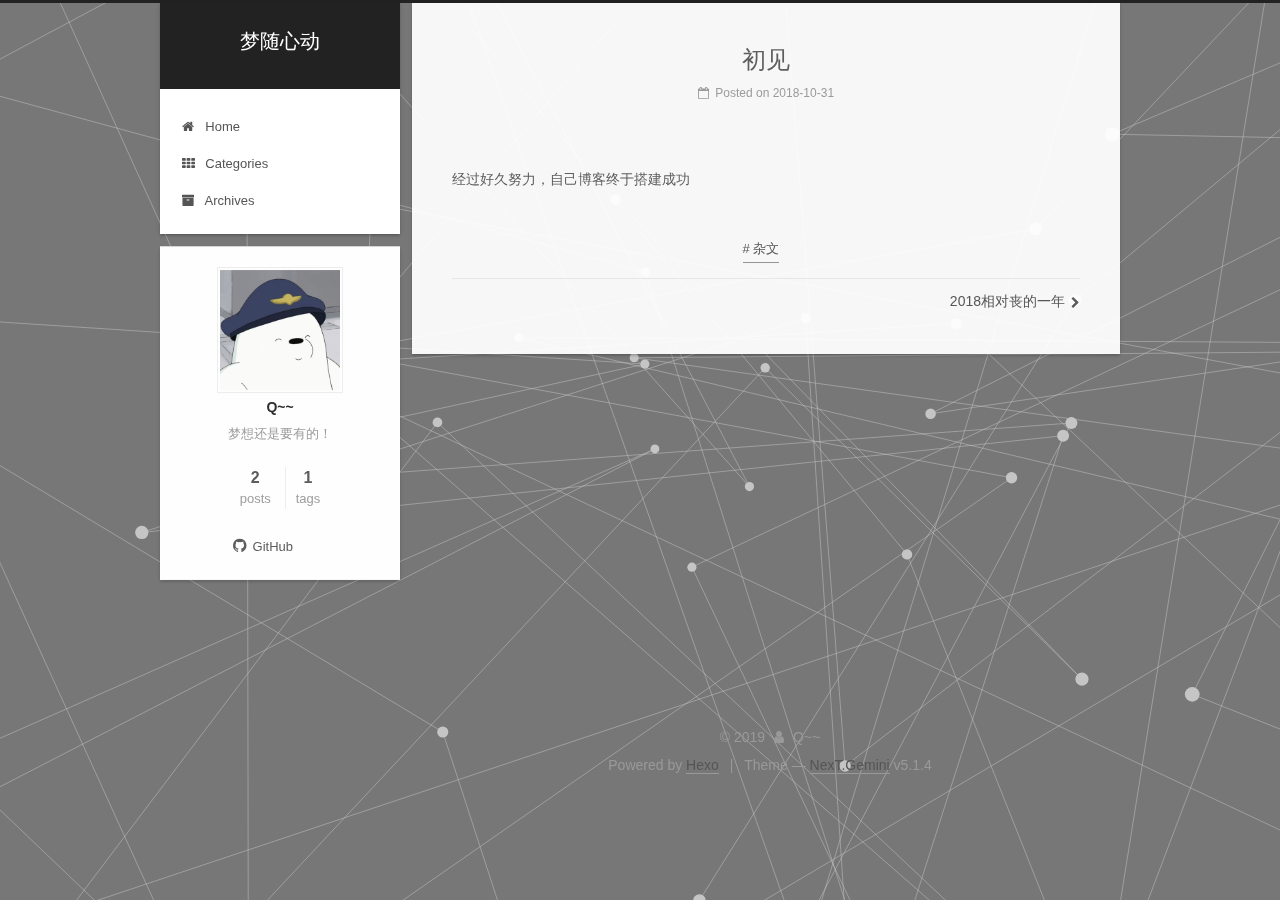
<file: 2018/10/31/初见/index.html>
<!DOCTYPE html>



  


<html class="theme-next gemini use-motion" lang="">
<head><meta name="generator" content="Hexo 3.8.0">
  <meta charset="UTF-8">
<meta http-equiv="X-UA-Compatible" content="IE=edge">
<meta name="viewport" content="width=device-width, initial-scale=1, maximum-scale=1">
<meta name="theme-color" content="#222">









<meta http-equiv="Cache-Control" content="no-transform">
<meta http-equiv="Cache-Control" content="no-siteapp">
















  
  
  <link href="/lib/fancybox/source/jquery.fancybox.css?v=2.1.5" rel="stylesheet" type="text/css">







<link href="/lib/font-awesome/css/font-awesome.min.css?v=4.6.2" rel="stylesheet" type="text/css">

<link href="/css/main.css?v=5.1.4" rel="stylesheet" type="text/css">


  <link rel="apple-touch-icon" sizes="180x180" href="/images/apple-touch-icon-next.png?v=5.1.4">


  <link rel="icon" type="image/png" sizes="32x32" href="/images/favicon-32x32-next.png?v=5.1.4">


  <link rel="icon" type="image/png" sizes="16x16" href="/images/favicon-16x16-next.png?v=5.1.4">


  <link rel="mask-icon" href="/images/logo.svg?v=5.1.4" color="#222">





  <meta name="keywords" content="杂文,">










<meta name="description" content="经过好久努力，自己博客终于搭建成功">
<meta name="keywords" content="杂文">
<meta property="og:type" content="article">
<meta property="og:title" content="初见">
<meta property="og:url" content="http://yoursite.com/2018/10/31/初见/index.html">
<meta property="og:site_name" content="梦随心动">
<meta property="og:description" content="经过好久努力，自己博客终于搭建成功">
<meta property="og:locale" content="default">
<meta property="og:updated_time" content="2018-10-31T01:44:39.353Z">
<meta name="twitter:card" content="summary">
<meta name="twitter:title" content="初见">
<meta name="twitter:description" content="经过好久努力，自己博客终于搭建成功">



<script type="text/javascript" id="hexo.configurations">
  var NexT = window.NexT || {};
  var CONFIG = {
    root: '/',
    scheme: 'Gemini',
    version: '5.1.4',
    sidebar: {"position":"left","display":"post","offset":12,"b2t":false,"scrollpercent":false,"onmobile":false},
    fancybox: true,
    tabs: true,
    motion: {"enable":true,"async":true,"transition":{"post_block":"fadeIn","post_header":"slideDownIn","post_body":"slideDownIn","coll_header":"slideLeftIn","sidebar":"slideUpIn"}},
    duoshuo: {
      userId: '0',
      author: 'Author'
    },
    algolia: {
      applicationID: '',
      apiKey: '',
      indexName: '',
      hits: {"per_page":10},
      labels: {"input_placeholder":"Search for Posts","hits_empty":"We didn't find any results for the search: ${query}","hits_stats":"${hits} results found in ${time} ms"}
    }
  };
</script>



  <link rel="canonical" href="http://yoursite.com/2018/10/31/初见/">





  <title>初见 | 梦随心动</title>
  








</head>

<body itemscope="" itemtype="http://schema.org/WebPage" lang="default">

  
  
    
  

  <div class="container sidebar-position-left page-post-detail">
    <div class="headband"></div>

    <header id="header" class="header" itemscope="" itemtype="http://schema.org/WPHeader">
      <div class="header-inner"><div class="site-brand-wrapper">
  <div class="site-meta ">
    

    <div class="custom-logo-site-title">
      <a href="/" class="brand" rel="start">
        <span class="logo-line-before"><i></i></span>
        <span class="site-title">梦随心动</span>
        <span class="logo-line-after"><i></i></span>
      </a>
    </div>
      
        <p class="site-subtitle"></p>
      
  </div>

  <div class="site-nav-toggle">
    <button>
      <span class="btn-bar"></span>
      <span class="btn-bar"></span>
      <span class="btn-bar"></span>
    </button>
  </div>
</div>

<nav class="site-nav">
  

  
    <ul id="menu" class="menu">
      
        
        <li class="menu-item menu-item-home">
          <a href="/" rel="section">
            
              <i class="menu-item-icon fa fa-fw fa-home"></i> <br>
            
            Home
          </a>
        </li>
      
        
        <li class="menu-item menu-item-categories">
          <a href="/categories/" rel="section">
            
              <i class="menu-item-icon fa fa-fw fa-th"></i> <br>
            
            Categories
          </a>
        </li>
      
        
        <li class="menu-item menu-item-archives">
          <a href="/archives/" rel="section">
            
              <i class="menu-item-icon fa fa-fw fa-archive"></i> <br>
            
            Archives
          </a>
        </li>
      

      
    </ul>
  

  
</nav>



 </div>
    </header>

    <main id="main" class="main">
      <div class="main-inner">
        <div class="content-wrap">
          <div id="content" class="content">
            

  <div id="posts" class="posts-expand">
    

  

  
  
  

  <article class="post post-type-normal" itemscope="" itemtype="http://schema.org/Article">
  
  
  
  <div class="post-block">
    <link itemprop="mainEntityOfPage" href="http://yoursite.com/2018/10/31/初见/">

    <span hidden itemprop="author" itemscope="" itemtype="http://schema.org/Person">
      <meta itemprop="name" content="Q~~">
      <meta itemprop="description" content="">
      <meta itemprop="image" content="/images/avatar.gif">
    </span>

    <span hidden itemprop="publisher" itemscope="" itemtype="http://schema.org/Organization">
      <meta itemprop="name" content="梦随心动">
    </span>

    
      <header class="post-header">

        
        
          <h1 class="post-title" itemprop="name headline">初见</h1>
        

        <div class="post-meta">
          <span class="post-time">
            
              <span class="post-meta-item-icon">
                <i class="fa fa-calendar-o"></i>
              </span>
              
                <span class="post-meta-item-text">Posted on</span>
              
              <time title="Post created" itemprop="dateCreated datePublished" datetime="2018-10-31T09:41:36+08:00">
                2018-10-31
              </time>
            

            

            
          </span>

          

          
            
          

          
          

          

          

          

        </div>
      </header>
    

    
    
    
    <div class="post-body" itemprop="articleBody">

      
      

      
        <p>经过好久努力，自己博客终于搭建成功</p>

      
    </div>
    
    
    

    

    

    

    <footer class="post-footer">
      
        <div class="post-tags">
          
            <a href="/tags/杂文/" rel="tag"># 杂文</a>
          
        </div>
      

      
      
      

      
        <div class="post-nav">
          <div class="post-nav-next post-nav-item">
            
          </div>

          <span class="post-nav-divider"></span>

          <div class="post-nav-prev post-nav-item">
            
              <a href="/2018/12/26/2018年总结/" rel="prev" title="2018相对丧的一年">
                2018相对丧的一年 <i class="fa fa-chevron-right"></i>
              </a>
            
          </div>
        </div>
      

      
      
    </footer>
  </div>
  
  
  
  </article>



    <div class="post-spread">
      
    </div>
  </div>


          </div>
          


          

  



        </div>
        
          
  
  <div class="sidebar-toggle">
    <div class="sidebar-toggle-line-wrap">
      <span class="sidebar-toggle-line sidebar-toggle-line-first"></span>
      <span class="sidebar-toggle-line sidebar-toggle-line-middle"></span>
      <span class="sidebar-toggle-line sidebar-toggle-line-last"></span>
    </div>
  </div>

  <aside id="sidebar" class="sidebar">
    
    <div class="sidebar-inner">

      

      

      <section class="site-overview-wrap sidebar-panel sidebar-panel-active">
        <div class="site-overview">
          <div class="site-author motion-element" itemprop="author" itemscope="" itemtype="http://schema.org/Person">
            
              <img class="site-author-image" itemprop="image" src="/images/avatar.gif" alt="Q~~">
            
              <p class="site-author-name" itemprop="name">Q~~</p>
              <p class="site-description motion-element" itemprop="description">梦想还是要有的！</p>
          </div>

          <nav class="site-state motion-element">

            
              <div class="site-state-item site-state-posts">
              
                <a href="/archives/">
              
                  <span class="site-state-item-count">2</span>
                  <span class="site-state-item-name">posts</span>
                </a>
              </div>
            

            

            
              
              
              <div class="site-state-item site-state-tags">
                
                  <span class="site-state-item-count">1</span>
                  <span class="site-state-item-name">tags</span>
                
              </div>
            

          </nav>

          

          
            <div class="links-of-author motion-element">
                
                  <span class="links-of-author-item">
                    <a href="https://github.com/yourname" target="_blank" title="GitHub">
                      
                        <i class="fa fa-fw fa-github"></i>GitHub</a>
                  </span>
                
            </div>
          

          
          

          
          

          

        </div>
      </section>

      

      

    </div>
  </aside>


        
      </div>
    </main>

    <footer id="footer" class="footer">
      <div class="footer-inner">
        <div class="copyright">&copy; <span itemprop="copyrightYear">2019</span>
  <span class="with-love">
    <i class="fa fa-user"></i>
  </span>
  <span class="author" itemprop="copyrightHolder">Q~~</span>

  
</div>


  <div class="powered-by">Powered by <a class="theme-link" target="_blank" href="https://hexo.io">Hexo</a></div>



  <span class="post-meta-divider">|</span>



  <div class="theme-info">Theme &mdash; <a class="theme-link" target="_blank" href="https://github.com/iissnan/hexo-theme-next">NexT.Gemini</a> v5.1.4</div>




        







        
      </div>
    </footer>

    
      <div class="back-to-top">
        <i class="fa fa-arrow-up"></i>
        
      </div>
    

    

  </div>

  

<script type="text/javascript">
  if (Object.prototype.toString.call(window.Promise) !== '[object Function]') {
    window.Promise = null;
  }
</script>









  






  
  







  
  
    <script type="text/javascript" src="/lib/jquery/index.js?v=2.1.3"></script>
  

  
  
    <script type="text/javascript" src="/lib/fastclick/lib/fastclick.min.js?v=1.0.6"></script>
  

  
  
    <script type="text/javascript" src="/lib/jquery_lazyload/jquery.lazyload.js?v=1.9.7"></script>
  

  
  
    <script type="text/javascript" src="/lib/velocity/velocity.min.js?v=1.2.1"></script>
  

  
  
    <script type="text/javascript" src="/lib/velocity/velocity.ui.min.js?v=1.2.1"></script>
  

  
  
    <script type="text/javascript" src="/lib/fancybox/source/jquery.fancybox.pack.js?v=2.1.5"></script>
  

  
  
    <script type="text/javascript" src="/lib/three/three.min.js"></script>
  

  
  
    <script type="text/javascript" src="/lib/three/canvas_lines.min.js"></script>
  


  


  <script type="text/javascript" src="/js/src/utils.js?v=5.1.4"></script>

  <script type="text/javascript" src="/js/src/motion.js?v=5.1.4"></script>



  
  


  <script type="text/javascript" src="/js/src/affix.js?v=5.1.4"></script>

  <script type="text/javascript" src="/js/src/schemes/pisces.js?v=5.1.4"></script>



  
  <script type="text/javascript" src="/js/src/scrollspy.js?v=5.1.4"></script>
<script type="text/javascript" src="/js/src/post-details.js?v=5.1.4"></script>



  


  <script type="text/javascript" src="/js/src/bootstrap.js?v=5.1.4"></script>



  


  




	





  





  












  





  

  

  

  
  

  

  

  

</body>
</html>
</file>
<file: css/main.css>
/* normalize.css v3.0.2 | MIT License | git.io/normalize */
html {
  font-family: sans-serif; /* 1 */
  -ms-text-size-adjust: 100%; /* 2 */
  -webkit-text-size-adjust: 100%; /* 2 */
}
body {
  margin: 0;
}
article,
aside,
details,
figcaption,
figure,
footer,
header,
hgroup,
main,
menu,
nav,
section,
summary {
  display: block;
}
audio,
canvas,
progress,
video {
  display: inline-block; /* 1 */
  vertical-align: baseline; /* 2 */
}
audio:not([controls]) {
  display: none;
  height: 0;
}
[hidden],
template {
  display: none;
}
a {
  background-color: transparent;
}
a:active,
a:hover {
  outline: 0;
}
abbr[title] {
  border-bottom: 1px dotted;
}
b,
strong {
  font-weight: bold;
}
dfn {
  font-style: italic;
}
h1 {
  font-size: 2em;
  margin: 0.67em 0;
}
mark {
  background: #ff0;
  color: #000;
}
small {
  font-size: 80%;
}
sub,
sup {
  font-size: 75%;
  line-height: 0;
  position: relative;
  vertical-align: baseline;
}
sup {
  top: -0.5em;
}
sub {
  bottom: -0.25em;
}
img {
  border: 0;
}
svg:not(:root) {
  overflow: hidden;
}
figure {
  margin: 1em 40px;
}
hr {
  -moz-box-sizing: content-box;
  box-sizing: content-box;
  height: 0;
}
pre {
  overflow: auto;
}
code,
kbd,
pre,
samp {
  font-family: monospace, monospace;
  font-size: 1em;
}
button,
input,
optgroup,
select,
textarea {
  color: inherit; /* 1 */
  font: inherit; /* 2 */
  margin: 0; /* 3 */
}
button {
  overflow: visible;
}
button,
select {
  text-transform: none;
}
button,
html input[type="button"],
input[type="reset"],
input[type="submit"] {
  -webkit-appearance: button; /* 2 */
  cursor: pointer; /* 3 */
}
button[disabled],
html input[disabled] {
  cursor: default;
}
button::-moz-focus-inner,
input::-moz-focus-inner {
  border: 0;
  padding: 0;
}
input {
  line-height: normal;
}
input[type="checkbox"],
input[type="radio"] {
  box-sizing: border-box; /* 1 */
  padding: 0; /* 2 */
}
input[type="number"]::-webkit-inner-spin-button,
input[type="number"]::-webkit-outer-spin-button {
  height: auto;
}
input[type="search"] {
  -webkit-appearance: textfield; /* 1 */
  -moz-box-sizing: content-box;
  -webkit-box-sizing: content-box; /* 2 */
  box-sizing: content-box;
}
input[type="search"]::-webkit-search-cancel-button,
input[type="search"]::-webkit-search-decoration {
  -webkit-appearance: none;
}
fieldset {
  border: 1px solid #c0c0c0;
  margin: 0 2px;
  padding: 0.35em 0.625em 0.75em;
}
legend {
  border: 0; /* 1 */
  padding: 0; /* 2 */
}
textarea {
  overflow: auto;
}
optgroup {
  font-weight: bold;
}
table {
  border-collapse: collapse;
  border-spacing: 0;
}
td,
th {
  padding: 0;
}
::selection {
  background: #262a30;
  color: #fff;
}
body {
  position: relative;
  font-family: 'Lato', "PingFang SC", "Microsoft YaHei", sans-serif;
  font-size: 14px;
  line-height: 2;
  color: #555;
  background: #eee;
}
@media (max-width: 767px) {
  body {
    padding-right: 0 !important;
  }
}
@media (min-width: 768px) and (max-width: 991px) {
  body {
    padding-right: 0 !important;
  }
}
@media (min-width: 1600px) {
  body {
    font-size: 16px;
  }
}
h1,
h2,
h3,
h4,
h5,
h6 {
  margin: 0;
  padding: 0;
  font-weight: bold;
  line-height: 1.5;
  font-family: 'Lato', "PingFang SC", "Microsoft YaHei", sans-serif;
}
h2,
h3,
h4,
h5,
h6 {
  margin: 20px 0 15px;
}
h1 {
  font-size: 22px;
}
@media (max-width: 767px) {
  h1 {
    font-size: 18px;
  }
}
h2 {
  font-size: 20px;
}
@media (max-width: 767px) {
  h2 {
    font-size: 16px;
  }
}
h3 {
  font-size: 18px;
}
@media (max-width: 767px) {
  h3 {
    font-size: 14px;
  }
}
h4 {
  font-size: 16px;
}
@media (max-width: 767px) {
  h4 {
    font-size: 12px;
  }
}
h5 {
  font-size: 14px;
}
@media (max-width: 767px) {
  h5 {
    font-size: 10px;
  }
}
h6 {
  font-size: 12px;
}
@media (max-width: 767px) {
  h6 {
    font-size: 8px;
  }
}
p {
  margin: 0 0 20px 0;
}
a {
  color: #555;
  text-decoration: none;
  outline: none;
  border-bottom: 1px solid #999;
  word-wrap: break-word;
}
a:hover {
  color: #222;
  border-bottom-color: #222;
}
blockquote {
  margin: 0;
  padding: 0;
}
img {
  display: block;
  margin: auto;
  max-width: 100%;
  height: auto;
}
hr {
  margin: 40px 0;
  height: 3px;
  border: none;
  background-color: #ddd;
  background-image: repeating-linear-gradient(-45deg, #fff, #fff 4px, transparent 4px, transparent 8px);
}
blockquote {
  padding: 0 15px;
  color: #666;
  border-left: 4px solid #ddd;
}
blockquote cite::before {
  content: "-";
  padding: 0 5px;
}
dt {
  font-weight: 700;
}
dd {
  margin: 0;
  padding: 0;
}
kbd {
  border: 1px solid #ccc;
  border-radius: 0.2em;
  box-shadow: 0.1em 0.1em 0.2em rgba(0,0,0,0.1);
  background-color: #f9f9f9;
  font-family: inherit;
  background-image: -webkit-linear-gradient(top, #eee, #fff, #eee);
  padding: 0.1em 0.3em;
  white-space: nowrap;
}
.text-left {
  text-align: left;
}
.text-center {
  text-align: center;
}
.text-right {
  text-align: right;
}
.text-justify {
  text-align: justify;
}
.text-nowrap {
  white-space: nowrap;
}
.text-lowercase {
  text-transform: lowercase;
}
.text-uppercase {
  text-transform: uppercase;
}
.text-capitalize {
  text-transform: capitalize;
}
.center-block {
  display: block;
  margin-left: auto;
  margin-right: auto;
}
.clearfix:before,
.clearfix:after {
  content: " ";
  display: table;
}
.clearfix:after {
  clear: both;
}
.pullquote {
  width: 45%;
}
.pullquote.left {
  float: left;
  margin-left: 5px;
  margin-right: 10px;
}
.pullquote.right {
  float: right;
  margin-left: 10px;
  margin-right: 5px;
}
.affix.affix.affix {
  position: fixed;
}
.translation {
  margin-top: -20px;
  font-size: 14px;
  color: #999;
}
.scrollbar-measure {
  width: 100px;
  height: 100px;
  overflow: scroll;
  position: absolute;
  top: -9999px;
}
.use-motion .motion-element {
  opacity: 0;
}
table {
  margin: 20px 0;
  width: 100%;
  border-collapse: collapse;
  border-spacing: 0;
  border: 1px solid #ddd;
  font-size: 14px;
  table-layout: fixed;
  word-wrap: break-all;
}
table>tbody>tr:nth-of-type(odd) {
  background-color: #f9f9f9;
}
table>tbody>tr:hover {
  background-color: #f5f5f5;
}
caption,
th,
td {
  padding: 8px;
  text-align: left;
  vertical-align: middle;
  font-weight: normal;
}
th,
td {
  border-bottom: 3px solid #ddd;
  border-right: 1px solid #eee;
}
th {
  padding-bottom: 10px;
  font-weight: 700;
}
td {
  border-bottom-width: 1px;
}
html,
body {
  height: 100%;
}
.container {
  position: relative;
  min-height: 100%;
}
.header-inner {
  margin: 0 auto;
  padding: 100px 0 70px;
  width: calc(100% - 252px);
}
@media (min-width: 1600px) {
  .container .header-inner {
    width: 900px;
  }
}
.main {
  padding-bottom: 150px;
}
.main-inner {
  margin: 0 auto;
  width: calc(100% - 252px);
}
@media (min-width: 1600px) {
  .container .main-inner {
    width: 900px;
  }
}
.footer {
  position: absolute;
  left: 0;
  bottom: 0;
  width: 100%;
  min-height: 50px;
}
.footer-inner {
  box-sizing: border-box;
  margin: 20px auto;
  width: calc(100% - 252px);
}
@media (min-width: 1600px) {
  .container .footer-inner {
    width: 900px;
  }
}
pre,
.highlight {
  overflow: auto;
  margin: 20px 0;
  padding: 0;
  font-size: 13px;
  color: #fff;
  background: #002451;
  line-height: 1.6;
}
pre,
code {
  font-family: consolas, Menlo, "PingFang SC", "Microsoft YaHei", monospace;
}
code {
  padding: 2px 4px;
  word-wrap: break-word;
  color: #555;
  background: #eee;
  border-radius: 3px;
  font-size: 13px;
}
pre {
  padding: 10px;
}
pre code {
  padding: 0;
  color: #fff;
  background: none;
  text-shadow: none;
}
.highlight {
  border-radius: 1px;
}
.highlight pre {
  border: none;
  margin: 0;
  padding: 10px 0;
}
.highlight table {
  margin: 0;
  width: auto;
  border: none;
}
.highlight td {
  border: none;
  padding: 0;
}
.highlight figcaption {
  font-size: 1em;
  color: #fff;
  line-height: 1em;
  margin-bottom: 1em;
}
.highlight figcaption:before,
.highlight figcaption:after {
  content: " ";
  display: table;
}
.highlight figcaption:after {
  clear: both;
}
.highlight figcaption a {
  float: right;
  color: #fff;
}
.highlight figcaption a:hover {
  border-bottom-color: #fff;
}
.highlight .gutter pre {
  padding-left: 10px;
  padding-right: 10px;
  color: #7285b7;
  text-align: right;
  background-color: #000e20;
}
.highlight .code pre {
  width: 100%;
  padding-left: 10px;
  padding-right: 10px;
  background-color: #002451;
}
.highlight .line {
  height: 20px;
}
.gutter {
  -webkit-user-select: none;
  -moz-user-select: none;
  -ms-user-select: none;
  user-select: none;
}
.gist table {
  width: auto;
}
.gist table td {
  border: none;
}
pre .deletion {
  background: #008000;
}
pre .addition {
  background: #800000;
}
pre .meta {
  color: #ebbbff;
}
pre .comment {
  color: #7285b7;
}
pre .variable,
pre .attribute,
pre .tag,
pre .regexp,
pre .ruby .constant,
pre .xml .tag .title,
pre .xml .pi,
pre .xml .doctype,
pre .html .doctype,
pre .css .id,
pre .css .class,
pre .css .pseudo {
  color: #ff9da4;
}
pre .number,
pre .preprocessor,
pre .built_in,
pre .literal,
pre .params,
pre .constant,
pre .command {
  color: #ffc58f;
}
pre .ruby .class .title,
pre .css .rules .attribute,
pre .string,
pre .value,
pre .inheritance,
pre .header,
pre .ruby .symbol,
pre .xml .cdata,
pre .special,
pre .number,
pre .formula {
  color: #d1f1a9;
}
pre .title,
pre .css .hexcolor {
  color: #9ff;
}
pre .function,
pre .python .decorator,
pre .python .title,
pre .ruby .function .title,
pre .ruby .title .keyword,
pre .perl .sub,
pre .javascript .title,
pre .coffeescript .title {
  color: #bbdaff;
}
pre .keyword,
pre .javascript .function {
  color: #ebbbff;
}
.full-image.full-image.full-image.full-image {
  border: none;
  max-width: 100%;
  width: auto;
  margin: 20px auto 25px;
}
@media (min-width: 992px) {
  .full-image.full-image.full-image.full-image {
    max-width: none;
    width: 118%;
    margin: 0 -9%;
  }
}
.blockquote-center,
.page-home .post-type-quote blockquote,
.page-post-detail .post-type-quote blockquote {
  position: relative;
  margin: 40px 0;
  padding: 0;
  border-left: none;
  text-align: center;
}
.blockquote-center::before,
.page-home .post-type-quote blockquote::before,
.page-post-detail .post-type-quote blockquote::before,
.blockquote-center::after,
.page-home .post-type-quote blockquote::after,
.page-post-detail .post-type-quote blockquote::after {
  position: absolute;
  content: ' ';
  display: block;
  width: 100%;
  height: 24px;
  opacity: 0.2;
  background-repeat: no-repeat;
  background-position: 0 -6px;
  background-size: 22px 22px;
}
.blockquote-center::before,
.page-home .post-type-quote blockquote::before,
.page-post-detail .post-type-quote blockquote::before {
  top: -20px;
  background-image: url("../images/quote-l.svg");
  border-top: 1px solid #ccc;
}
.blockquote-center::after,
.page-home .post-type-quote blockquote::after,
.page-post-detail .post-type-quote blockquote::after {
  bottom: -20px;
  background-image: url("../images/quote-r.svg");
  border-bottom: 1px solid #ccc;
  background-position: 100% 8px;
}
.blockquote-center p,
.page-home .post-type-quote blockquote p,
.page-post-detail .post-type-quote blockquote p,
.blockquote-center div,
.page-home .post-type-quote blockquote div,
.page-post-detail .post-type-quote blockquote div {
  text-align: center;
}
.post .post-body .group-picture img {
  box-sizing: border-box;
  padding: 0 3px;
  border: none;
}
.post .group-picture-row {
  overflow: hidden;
  margin-top: 6px;
}
.post .group-picture-row:first-child {
  margin-top: 0;
}
.post .group-picture-column {
  float: left;
}
.page-post-detail .post-body .group-picture-column {
  float: none;
  margin-top: 10px;
  width: auto !important;
}
.page-post-detail .post-body .group-picture-column img {
  margin: 0 auto;
}
.page-archive .group-picture-container {
  overflow: hidden;
}
.page-archive .group-picture-row {
  float: left;
}
.page-archive .group-picture-row:first-child {
  margin-top: 6px;
}
.page-archive .group-picture-column {
  max-width: 150px;
  max-height: 150px;
}
.post-body .note {
  position: relative;
  padding: 15px;
  margin-bottom: 20px;
  border: 1px solid #eee;
  border-left-width: 5px;
  border-radius: 3px;
}
.post-body .note h2,
.post-body .note h3,
.post-body .note h4,
.post-body .note h5,
.post-body .note h6 {
  margin-top: 0;
  margin-bottom: 0;
  border-bottom: initial;
  padding-top: 0 !important;
}
.post-body .note p:first-child,
.post-body .note ul:first-child,
.post-body .note ol:first-child,
.post-body .note table:first-child,
.post-body .note pre:first-child,
.post-body .note blockquote:first-child {
  margin-top: 0;
}
.post-body .note p:last-child,
.post-body .note ul:last-child,
.post-body .note ol:last-child,
.post-body .note table:last-child,
.post-body .note pre:last-child,
.post-body .note blockquote:last-child {
  margin-bottom: 0;
}
.post-body .note.default {
  border-left-color: #777;
}
.post-body .note.default h2,
.post-body .note.default h3,
.post-body .note.default h4,
.post-body .note.default h5,
.post-body .note.default h6 {
  color: #777;
}
.post-body .note.primary {
  border-left-color: #6f42c1;
}
.post-body .note.primary h2,
.post-body .note.primary h3,
.post-body .note.primary h4,
.post-body .note.primary h5,
.post-body .note.primary h6 {
  color: #6f42c1;
}
.post-body .note.info {
  border-left-color: #428bca;
}
.post-body .note.info h2,
.post-body .note.info h3,
.post-body .note.info h4,
.post-body .note.info h5,
.post-body .note.info h6 {
  color: #428bca;
}
.post-body .note.success {
  border-left-color: #5cb85c;
}
.post-body .note.success h2,
.post-body .note.success h3,
.post-body .note.success h4,
.post-body .note.success h5,
.post-body .note.success h6 {
  color: #5cb85c;
}
.post-body .note.warning {
  border-left-color: #f0ad4e;
}
.post-body .note.warning h2,
.post-body .note.warning h3,
.post-body .note.warning h4,
.post-body .note.warning h5,
.post-body .note.warning h6 {
  color: #f0ad4e;
}
.post-body .note.danger {
  border-left-color: #d9534f;
}
.post-body .note.danger h2,
.post-body .note.danger h3,
.post-body .note.danger h4,
.post-body .note.danger h5,
.post-body .note.danger h6 {
  color: #d9534f;
}
.post-body .label {
  display: inline;
  padding: 0 2px;
  white-space: nowrap;
}
.post-body .label.default {
  background-color: #f0f0f0;
}
.post-body .label.primary {
  background-color: #efe6f7;
}
.post-body .label.info {
  background-color: #e5f2f8;
}
.post-body .label.success {
  background-color: #e7f4e9;
}
.post-body .label.warning {
  background-color: #fcf6e1;
}
.post-body .label.danger {
  background-color: #fae8eb;
}
.post-body .tabs {
  position: relative;
  display: block;
  margin-bottom: 20px;
  padding-top: 10px;
}
.post-body .tabs ul.nav-tabs {
  margin: 0;
  padding: 0;
  display: flex;
  margin-bottom: -1px;
}
@media (max-width: 413px) {
  .post-body .tabs ul.nav-tabs {
    display: block;
    margin-bottom: 5px;
  }
}
.post-body .tabs ul.nav-tabs li.tab {
  list-style-type: none !important;
  margin: 0 0.25em 0 0;
  border-top: 3px solid transparent;
  border-left: 1px solid transparent;
  border-right: 1px solid transparent;
}
@media (max-width: 413px) {
  .post-body .tabs ul.nav-tabs li.tab {
    margin: initial;
    border-top: 1px solid transparent;
    border-left: 3px solid transparent;
    border-right: 1px solid transparent;
    border-bottom: 1px solid transparent;
  }
}
.post-body .tabs ul.nav-tabs li.tab a {
  outline: 0;
  border-bottom: initial;
  display: block;
  line-height: 1.8em;
  padding: 0.25em 0.75em;
  transition-duration: 0.2s;
  transition-timing-function: ease-out;
  transition-delay: 0s;
}
.post-body .tabs ul.nav-tabs li.tab a i {
  width: 1.285714285714286em;
}
.post-body .tabs ul.nav-tabs li.tab.active {
  border-top: 3px solid #fc6423;
  border-left: 1px solid #ddd;
  border-right: 1px solid #ddd;
  background-color: #fff;
}
@media (max-width: 413px) {
  .post-body .tabs ul.nav-tabs li.tab.active {
    border-top: 1px solid #ddd;
    border-left: 3px solid #fc6423;
    border-right: 1px solid #ddd;
    border-bottom: 1px solid #ddd;
  }
}
.post-body .tabs ul.nav-tabs li.tab.active a {
  cursor: default;
  color: #555;
}
.post-body .tabs .tab-content {
  background-color: #fff;
}
.post-body .tabs .tab-content .tab-pane {
  border: 1px solid #ddd;
  padding: 20px 20px 0 20px;
}
.post-body .tabs .tab-content .tab-pane:not(.active) {
  display: none !important;
}
.post-body .tabs .tab-content .tab-pane.active {
  display: block !important;
}
.btn {
  display: inline-block;
  padding: 0 20px;
  font-size: 14px;
  color: #555;
  background: #fff;
  border: 2px solid #555;
  text-decoration: none;
  border-radius: 2px;
  transition-property: background-color;
  transition-duration: 0.2s;
  transition-timing-function: ease-in-out;
  transition-delay: 0s;
  line-height: 2;
}
.btn:hover {
  border-color: #222;
  color: #fff;
  background: #222;
}
.btn +.btn {
  margin: 0 0 8px 8px;
}
.btn .fa-fw {
  width: 1.285714285714286em;
  text-align: left;
}
.btn-bar {
  display: block;
  width: 22px;
  height: 2px;
  background: #555;
  border-radius: 1px;
}
.btn-bar+.btn-bar {
  margin-top: 4px;
}
.pagination {
  margin: 120px 0 40px;
  text-align: center;
  border-top: 1px solid #eee;
}
.page-number-basic,
.pagination .prev,
.pagination .next,
.pagination .page-number,
.pagination .space {
  display: inline-block;
  position: relative;
  top: -1px;
  margin: 0 10px;
  padding: 0 11px;
}
@media (max-width: 767px) {
  .page-number-basic,
  .pagination .prev,
  .pagination .next,
  .pagination .page-number,
  .pagination .space {
    margin: 0 5px;
  }
}
.pagination .prev,
.pagination .next,
.pagination .page-number {
  border-bottom: 0;
  border-top: 1px solid #eee;
  transition-property: border-color;
  transition-duration: 0.2s;
  transition-timing-function: ease-in-out;
  transition-delay: 0s;
}
.pagination .prev:hover,
.pagination .next:hover,
.pagination .page-number:hover {
  border-top-color: #222;
}
.pagination .space {
  padding: 0;
  margin: 0;
}
.pagination .prev {
  margin-left: 0;
}
.pagination .next {
  margin-right: 0;
}
.pagination .page-number.current {
  color: #fff;
  background: #ccc;
  border-top-color: #ccc;
}
@media (max-width: 767px) {
  .pagination {
    border-top: none;
  }
  .pagination .prev,
  .pagination .next,
  .pagination .page-number {
    margin-bottom: 10px;
    border-top: 0;
    border-bottom: 1px solid #eee;
    padding: 0 10px;
  }
  .pagination .prev:hover,
  .pagination .next:hover,
  .pagination .page-number:hover {
    border-bottom-color: #222;
  }
}
.comments {
  margin: 60px 20px 0;
}
.tag-cloud {
  text-align: center;
}
.tag-cloud a {
  display: inline-block;
  margin: 10px;
}
.back-to-top {
  box-sizing: border-box;
  position: fixed;
  bottom: -100px;
  right: 30px;
  z-index: 1050;
  padding: 0 6px;
  width: 24px;
  background: #222;
  font-size: 12px;
  opacity: 0.6;
  color: #fff;
  cursor: pointer;
  text-align: center;
  -webkit-transform: translateZ(0);
  transition-property: bottom;
  transition-duration: 0.2s;
  transition-timing-function: ease-in-out;
  transition-delay: 0s;
}
@media (min-width: 768px) and (max-width: 991px) {
  .back-to-top {
    display: none !important;
  }
}
@media (max-width: 767px) {
  .back-to-top {
    display: none !important;
  }
}
.back-to-top.back-to-top-on {
  bottom: 30px;
}
.header {
  background: transparent;
}
.header-inner {
  position: relative;
}
.headband {
  height: 3px;
  background: #222;
}
.site-meta {
  margin: 0;
  text-align: center;
}
@media (max-width: 767px) {
  .site-meta {
    text-align: center;
  }
}
.brand {
  position: relative;
  display: inline-block;
  padding: 0 40px;
  color: #fff;
  background: #222;
  border-bottom: none;
}
.brand:hover {
  color: #fff;
}
.logo {
  display: inline-block;
  margin-right: 5px;
  line-height: 36px;
  vertical-align: top;
}
.site-title {
  display: inline-block;
  vertical-align: top;
  line-height: 36px;
  font-size: 20px;
  font-weight: normal;
  font-family: 'Lato', "PingFang SC", "Microsoft YaHei", sans-serif;
}
.site-subtitle {
  margin-top: 10px;
  font-size: 13px;
  color: #ddd;
}
.use-motion .brand {
  opacity: 0;
}
.use-motion .logo,
.use-motion .site-title,
.use-motion .site-subtitle {
  opacity: 0;
  position: relative;
  top: -10px;
}
.site-nav-toggle {
  display: none;
  position: absolute;
  top: 10px;
  left: 10px;
}
@media (max-width: 767px) {
  .site-nav-toggle {
    display: block;
  }
}
.site-nav-toggle button {
  margin-top: 2px;
  padding: 9px 10px;
  background: transparent;
  border: none;
}
@media (max-width: 767px) {
  .site-nav {
    display: none;
    margin: 0 -10px;
    padding: 0 10px;
    clear: both;
    border-top: 1px solid #ddd;
  }
}
@media (min-width: 768px) and (max-width: 991px) {
  .site-nav {
    display: block !important;
  }
}
@media (min-width: 992px) {
  .site-nav {
    display: block !important;
  }
}
.menu {
  margin-top: 20px;
  padding-left: 0;
  text-align: center;
}
.menu .menu-item {
  display: inline-block;
  margin: 0 10px;
  list-style: none;
}
@media screen and (max-width: 767px) {
  .menu .menu-item {
    margin-top: 10px;
  }
}
.menu .menu-item a {
  display: block;
  font-size: 13px;
  line-height: inherit;
  border-bottom: 1px solid transparent;
  transition-property: border-color;
  transition-duration: 0.2s;
  transition-timing-function: ease-in-out;
  transition-delay: 0s;
}
.menu .menu-item a:hover,
.menu-item-active a {
  border-bottom-color: #222;
}
.menu .menu-item .fa {
  margin-right: 5px;
}
.use-motion .menu-item {
  opacity: 0;
}
.post-body {
  font-family: 'Lato', "PingFang SC", "Microsoft YaHei", sans-serif;
}
@media (max-width: 767px) {
  .post-body {
    word-break: break-word;
  }
}
.post-body .fancybox img {
  display: block !important;
  margin: 0 auto;
  cursor: pointer;
  cursor: zoom-in;
  cursor: -webkit-zoom-in;
}
.post-body .image-caption,
.post-body .figure .caption {
  margin: -20px auto 15px;
  text-align: center;
  font-size: 14px;
  color: #999;
  font-weight: bold;
  line-height: 1;
}
.post-sticky-flag {
  display: inline-block;
  font-size: 16px;
  -ms-transform: rotate(30deg);
  -webkit-transform: rotate(30deg);
  -moz-transform: rotate(30deg);
  -ms-transform: rotate(30deg);
  -o-transform: rotate(30deg);
  transform: rotate(30deg);
}
.use-motion .post-block,
.use-motion .pagination,
.use-motion .comments {
  opacity: 0;
}
.use-motion .post-header {
  opacity: 0;
}
.use-motion .post-body {
  opacity: 0;
}
.use-motion .collection-title {
  opacity: 0;
}
.posts-expand {
  padding-top: 40px;
}
@media (max-width: 767px) {
  .posts-expand {
    margin: 0 20px;
  }
  .post-body pre .gutter pre {
    padding-right: 10px;
  }
  .post-body .highlight {
    margin-left: 0px;
    margin-right: 0px;
    padding: 0;
  }
  .post-body .highlight .gutter pre {
    padding-right: 10px;
  }
}
@media (min-width: 992px) {
  .posts-expand .post-body {
    text-align: justify;
  }
}
.posts-expand .post-body h2,
.posts-expand .post-body h3,
.posts-expand .post-body h4,
.posts-expand .post-body h5,
.posts-expand .post-body h6 {
  padding-top: 10px;
}
.posts-expand .post-body h2 .header-anchor,
.posts-expand .post-body h3 .header-anchor,
.posts-expand .post-body h4 .header-anchor,
.posts-expand .post-body h5 .header-anchor,
.posts-expand .post-body h6 .header-anchor {
  float: right;
  margin-left: 10px;
  color: #ccc;
  border-bottom-style: none;
  visibility: hidden;
}
.posts-expand .post-body h2 .header-anchor:hover,
.posts-expand .post-body h3 .header-anchor:hover,
.posts-expand .post-body h4 .header-anchor:hover,
.posts-expand .post-body h5 .header-anchor:hover,
.posts-expand .post-body h6 .header-anchor:hover {
  color: inherit;
}
.posts-expand .post-body h2:hover .header-anchor,
.posts-expand .post-body h3:hover .header-anchor,
.posts-expand .post-body h4:hover .header-anchor,
.posts-expand .post-body h5:hover .header-anchor,
.posts-expand .post-body h6:hover .header-anchor {
  visibility: visible;
}
.posts-expand .post-body ul li {
  list-style: circle;
}
.posts-expand .post-body img {
  box-sizing: border-box;
  margin: auto;
  padding: 3px;
  border: 1px solid #ddd;
}
.posts-expand .post-body .fancybox img {
  margin: 0 auto 25px;
}
@media (max-width: 767px) {
  .posts-collapse {
    margin: 0 20px;
  }
  .posts-collapse .post-title,
  .posts-collapse .post-meta {
    display: block;
    width: auto;
    text-align: left;
  }
}
.posts-collapse {
  position: relative;
  z-index: 1010;
  margin-left: 55px;
}
.posts-collapse::after {
  content: " ";
  position: absolute;
  top: 20px;
  left: 0;
  margin-left: -2px;
  width: 4px;
  height: 100%;
  background: #f5f5f5;
  z-index: -1;
}
@media (max-width: 767px) {
  .posts-collapse {
    margin: 0 20px;
  }
}
.posts-collapse .collection-title {
  position: relative;
  margin: 60px 0;
}
.posts-collapse .collection-title h1,
.posts-collapse .collection-title h2 {
  margin-left: 20px;
}
.posts-collapse .collection-title small {
  color: #bbb;
  margin-left: 5px;
}
.posts-collapse .collection-title::before {
  content: " ";
  position: absolute;
  left: 0;
  top: 50%;
  margin-left: -4px;
  margin-top: -4px;
  width: 8px;
  height: 8px;
  background: #bbb;
  border-radius: 50%;
}
.posts-collapse .post {
  margin: 30px 0;
}
.posts-collapse .post-header {
  position: relative;
  transition-duration: 0.2s;
  transition-timing-function: ease-in-out;
  transition-delay: 0s;
  transition-property: border;
  border-bottom: 1px dashed #ccc;
}
.posts-collapse .post-header::before {
  content: " ";
  position: absolute;
  left: 0;
  top: 12px;
  width: 6px;
  height: 6px;
  margin-left: -4px;
  background: #bbb;
  border-radius: 50%;
  border: 1px solid #fff;
  transition-duration: 0.2s;
  transition-timing-function: ease-in-out;
  transition-delay: 0s;
  transition-property: background;
}
.posts-collapse .post-header:hover {
  border-bottom-color: #666;
}
.posts-collapse .post-header:hover::before {
  background: #222;
}
.posts-collapse .post-meta {
  position: absolute;
  font-size: 12px;
  left: 20px;
  top: 5px;
}
.posts-collapse .post-comments-count {
  display: none;
}
.posts-collapse .post-title {
  margin-left: 60px;
  font-size: 16px;
  font-weight: normal;
  line-height: inherit;
}
.posts-collapse .post-title::after {
  margin-left: 3px;
  opacity: 0.6;
}
.posts-collapse .post-title a {
  color: #666;
  border-bottom: none;
}
.page-home .post-type-quote .post-header,
.page-post-detail .post-type-quote .post-header,
.page-home .post-type-quote .post-tags,
.page-post-detail .post-type-quote .post-tags {
  display: none;
}
.posts-expand .post-title {
  text-align: center;
  word-break: break-word;
  font-weight: 400;
}
.posts-expand .post-title-link {
  display: inline-block;
  position: relative;
  color: #555;
  border-bottom: none;
  line-height: 1.2;
  vertical-align: top;
}
.posts-expand .post-title-link::before {
  content: "";
  position: absolute;
  width: 100%;
  height: 2px;
  bottom: 0;
  left: 0;
  background-color: #000;
  visibility: hidden;
  -webkit-transform: scaleX(0);
  -moz-transform: scaleX(0);
  -ms-transform: scaleX(0);
  -o-transform: scaleX(0);
  transform: scaleX(0);
  transition-duration: 0.2s;
  transition-timing-function: ease-in-out;
  transition-delay: 0s;
}
.posts-expand .post-title-link:hover::before {
  visibility: visible;
  -webkit-transform: scaleX(1);
  -moz-transform: scaleX(1);
  -ms-transform: scaleX(1);
  -o-transform: scaleX(1);
  transform: scaleX(1);
}
.posts-expand .post-title-link .fa {
  font-size: 16px;
}
.posts-expand .post-meta {
  margin: 3px 0 60px 0;
  color: #999;
  font-family: 'Lato', "PingFang SC", "Microsoft YaHei", sans-serif;
  font-size: 12px;
  text-align: center;
}
.posts-expand .post-meta .post-category-list {
  display: inline-block;
  margin: 0;
  padding: 3px;
}
.posts-expand .post-meta .post-category-list-link {
  color: #999;
}
.posts-expand .post-meta .post-description {
  font-size: 14px;
  margin-top: 2px;
}
.post-meta-divider {
  margin: 0 0.5em;
}
.post-meta-item-icon {
  margin-right: 3px;
}
@media (min-width: 768px) and (max-width: 991px) {
  .post-meta-item-icon {
    display: inline-block;
  }
}
@media (max-width: 767px) {
  .post-meta-item-icon {
    display: inline-block;
  }
}
@media (min-width: 768px) and (max-width: 991px) {
  .post-meta-item-text {
    display: none;
  }
}
@media (max-width: 767px) {
  .post-meta-item-text {
    display: none;
  }
}
@media (max-width: 767px) {
  .posts-expand .post-comments-count {
    display: none;
  }
}
.post-button {
  margin-top: 40px;
}
.posts-expand .post-tags {
  margin-top: 40px;
  text-align: center;
}
.posts-expand .post-tags a {
  display: inline-block;
  margin-right: 10px;
  font-size: 13px;
}
.post-nav {
  display: table;
  margin-top: 15px;
  width: 100%;
  border-top: 1px solid #eee;
}
.post-nav-divider {
  display: table-cell;
  width: 10%;
}
.post-nav-item {
  display: table-cell;
  padding: 10px 0 0 0;
  width: 45%;
  vertical-align: top;
}
.post-nav-item a {
  position: relative;
  display: block;
  line-height: 25px;
  font-size: 14px;
  color: #555;
  border-bottom: none;
}
.post-nav-item a:hover {
  color: #222;
  border-bottom: none;
}
.post-nav-item a:active {
  top: 2px;
}
.post-nav-item .fa {
  position: absolute;
  top: 8px;
  left: 0;
  font-size: 12px;
}
.post-nav-next a {
  padding-left: 15px;
}
.post-nav-prev {
  text-align: right;
}
.post-nav-prev a {
  padding-right: 15px;
}
.post-nav-prev .fa {
  right: 0;
  left: auto;
}
.posts-expand .post-eof {
  display: block;
  margin: 80px auto 60px;
  width: 8%;
  height: 1px;
  background: #ccc;
  text-align: center;
}
.post:last-child .post-eof.post-eof.post-eof {
  display: none;
}
.post-gallery {
  display: table;
  table-layout: fixed;
  width: 100%;
  border-collapse: separate;
}
.post-gallery-row {
  display: table-row;
}
.post-gallery .post-gallery-img {
  display: table-cell;
  text-align: center;
  vertical-align: middle;
  border: none;
}
.post-gallery .post-gallery-img img {
  max-width: 100%;
  max-height: 100%;
  border: none;
}
.fancybox-close,
.fancybox-close:hover {
  border: none;
}
.rtl.post-body p,
.rtl.post-body a,
.rtl.post-body h1,
.rtl.post-body h2,
.rtl.post-body h3,
.rtl.post-body h4,
.rtl.post-body h5,
.rtl.post-body h6,
.rtl.post-body li,
.rtl.post-body ul,
.rtl.post-body ol {
  direction: rtl;
  font-family: UKIJ Ekran;
}
.rtl.post-title {
  font-family: UKIJ Ekran;
}
.sidebar {
  position: fixed;
  right: 0;
  top: 0;
  bottom: 0;
  width: 0;
  z-index: 1040;
  box-shadow: inset 0 2px 6px #000;
  background: #222;
  -webkit-transform: translateZ(0);
}
.sidebar a {
  color: #999;
  border-bottom-color: #555;
}
.sidebar a:hover {
  color: #eee;
}
@media (min-width: 768px) and (max-width: 991px) {
  .sidebar {
    display: none !important;
  }
}
@media (max-width: 767px) {
  .sidebar {
    display: none !important;
  }
}
.sidebar-inner {
  position: relative;
  padding: 20px 10px;
  color: #999;
  text-align: center;
}
.site-overview-wrap {
  overflow: hidden;
}
.site-overview {
  overflow-y: auto;
  overflow-x: hidden;
}
.sidebar-toggle {
  position: fixed;
  right: 30px;
  bottom: 45px;
  width: 14px;
  height: 14px;
  padding: 5px;
  background: #222;
  line-height: 0;
  z-index: 1050;
  cursor: pointer;
  -webkit-transform: translateZ(0);
}
@media (min-width: 768px) and (max-width: 991px) {
  .sidebar-toggle {
    display: none !important;
  }
}
@media (max-width: 767px) {
  .sidebar-toggle {
    display: none !important;
  }
}
.sidebar-toggle-line {
  position: relative;
  display: inline-block;
  vertical-align: top;
  height: 2px;
  width: 100%;
  background: #fff;
  margin-top: 3px;
}
.sidebar-toggle-line:first-child {
  margin-top: 0;
}
.site-author-image {
  display: block;
  margin: 0 auto;
  padding: 2px;
  max-width: 120px;
  height: auto;
  border: 1px solid #eee;
}
.site-author-name {
  margin: 0;
  text-align: center;
  color: #222;
  font-weight: 600;
}
.site-description {
  margin-top: 0;
  text-align: center;
  font-size: 13px;
  color: #999;
}
.site-state {
  overflow: hidden;
  line-height: 1.4;
  white-space: nowrap;
  text-align: center;
}
.site-state-item {
  display: inline-block;
  padding: 0 15px;
  border-left: 1px solid #eee;
}
.site-state-item:first-child {
  border-left: none;
}
.site-state-item a {
  border-bottom: none;
}
.site-state-item-count {
  display: block;
  text-align: center;
  color: inherit;
  font-weight: 600;
  font-size: 16px;
}
.site-state-item-name {
  font-size: 13px;
  color: #999;
}
.feed-link {
  margin-top: 20px;
}
.feed-link a {
  display: inline-block;
  padding: 0 15px;
  color: #fc6423;
  border: 1px solid #fc6423;
  border-radius: 4px;
}
.feed-link a i {
  color: #fc6423;
  font-size: 14px;
}
.feed-link a:hover {
  color: #fff;
  background: #fc6423;
}
.feed-link a:hover i {
  color: #fff;
}
.links-of-author {
  margin-top: 20px;
}
.links-of-author a {
  display: inline-block;
  vertical-align: middle;
  margin-right: 10px;
  margin-bottom: 10px;
  border-bottom-color: #555;
  font-size: 13px;
}
.links-of-author a:before {
  display: inline-block;
  vertical-align: middle;
  margin-right: 3px;
  content: " ";
  width: 4px;
  height: 4px;
  border-radius: 50%;
  background: #ffc973;
}
.links-of-blogroll {
  font-size: 13px;
}
.links-of-blogroll-title {
  margin-top: 20px;
  font-size: 14px;
  font-weight: 600;
}
.links-of-blogroll-list {
  margin: 0;
  padding: 0;
  list-style: none;
}
.links-of-blogroll-item {
  padding: 2px 10px;
}
.links-of-blogroll-item a {
  max-width: 280px;
  box-sizing: border-box;
  display: inline-block;
  overflow: hidden;
  white-space: nowrap;
  text-overflow: ellipsis;
}
.sidebar-nav {
  margin: 0 0 20px;
  padding-left: 0;
}
.sidebar-nav li {
  display: inline-block;
  cursor: pointer;
  border-bottom: 1px solid transparent;
  font-size: 14px;
  color: #555;
}
.sidebar-nav li:hover {
  color: #fc6423;
}
.page-post-detail .sidebar-nav-toc {
  padding: 0 5px;
}
.page-post-detail .sidebar-nav-overview {
  margin-left: 10px;
}
.sidebar-nav .sidebar-nav-active {
  color: #fc6423;
  border-bottom-color: #fc6423;
}
.sidebar-nav .sidebar-nav-active:hover {
  color: #fc6423;
}
.sidebar-panel {
  display: none;
}
.sidebar-panel-active {
  display: block;
}
.post-toc-empty {
  font-size: 14px;
  color: #666;
}
.post-toc-wrap {
  overflow: hidden;
}
.post-toc {
  overflow: auto;
}
.post-toc ol {
  margin: 0;
  padding: 0 2px 5px 10px;
  text-align: left;
  list-style: none;
  font-size: 14px;
}
.post-toc ol > ol {
  padding-left: 0;
}
.post-toc ol a {
  transition-duration: 0.2s;
  transition-timing-function: ease-in-out;
  transition-delay: 0s;
  transition-property: all;
  color: #666;
  border-bottom-color: #ccc;
}
.post-toc ol a:hover {
  color: #000;
  border-bottom-color: #000;
}
.post-toc .nav-item {
  overflow: hidden;
  text-overflow: ellipsis;
  text-align: justify;
  white-space: nowrap;
  line-height: 1.8;
}
.post-toc .nav .nav-child {
  display: none;
}
.post-toc .nav .active > .nav-child {
  display: block;
}
.post-toc .nav .active-current > .nav-child {
  display: block;
}
.post-toc .nav .active-current > .nav-child > .nav-item {
  display: block;
}
.post-toc .nav .active > a {
  color: #fc6423;
  border-bottom-color: #fc6423;
}
.post-toc .nav .active-current > a {
  color: #fc6423;
}
.post-toc .nav .active-current > a:hover {
  color: #fc6423;
}
.footer {
  font-size: 14px;
  color: #999;
}
.footer img {
  border: none;
}
.footer-inner {
  text-align: center;
}
.with-love {
  display: inline-block;
  margin: 0 5px;
}
.powered-by,
.theme-info {
  display: inline-block;
}
.cc-license {
  margin-top: 10px;
  text-align: center;
}
.cc-license .cc-opacity {
  opacity: 0.7;
  border-bottom: none;
}
.cc-license .cc-opacity:hover {
  opacity: 0.9;
}
.cc-license img {
  display: inline-block;
}
.theme-next #ds-thread #ds-reset {
  color: #555;
}
.theme-next #ds-thread #ds-reset .ds-replybox {
  margin-bottom: 30px;
}
.theme-next #ds-thread #ds-reset .ds-replybox .ds-avatar,
.theme-next #ds-reset .ds-avatar img {
  box-shadow: none;
}
.theme-next #ds-thread #ds-reset .ds-textarea-wrapper {
  border-color: #c7d4e1;
  background: none;
  border-top-right-radius: 3px;
  border-top-left-radius: 3px;
}
.theme-next #ds-thread #ds-reset .ds-textarea-wrapper textarea {
  height: 60px;
}
.theme-next #ds-reset .ds-rounded-top {
  border-radius: 0;
}
.theme-next #ds-thread #ds-reset .ds-post-toolbar {
  box-sizing: border-box;
  border: 1px solid #c7d4e1;
  background: #f6f8fa;
}
.theme-next #ds-thread #ds-reset .ds-post-options {
  height: 40px;
  border: none;
  background: none;
}
.theme-next #ds-thread #ds-reset .ds-toolbar-buttons {
  top: 11px;
}
.theme-next #ds-thread #ds-reset .ds-sync {
  top: 5px;
}
.theme-next #ds-thread #ds-reset .ds-post-button {
  top: 4px;
  right: 5px;
  width: 90px;
  height: 30px;
  border: 1px solid #c5ced7;
  border-radius: 3px;
  background-image: linear-gradient(#fbfbfc, #f5f7f9);
  color: #60676d;
}
.theme-next #ds-thread #ds-reset .ds-post-button:hover {
  background-position: 0 -30px;
  color: #60676d;
}
.theme-next #ds-thread #ds-reset .ds-comments-info {
  padding: 10px 0;
}
.theme-next #ds-thread #ds-reset .ds-sort {
  display: none;
}
.theme-next #ds-thread #ds-reset li.ds-tab a.ds-current {
  border: none;
  background: #f6f8fa;
  color: #60676d;
}
.theme-next #ds-thread #ds-reset li.ds-tab a.ds-current:hover {
  background-color: #e9f0f7;
  color: #60676d;
}
.theme-next #ds-thread #ds-reset li.ds-tab a {
  border-radius: 2px;
  padding: 5px;
}
.theme-next #ds-thread #ds-reset .ds-login-buttons p {
  color: #999;
  line-height: 36px;
}
.theme-next #ds-thread #ds-reset .ds-login-buttons .ds-service-list li {
  height: 28px;
}
.theme-next #ds-thread #ds-reset .ds-service-list a {
  background: none;
  padding: 5px;
  border: 1px solid;
  border-radius: 3px;
  text-align: center;
}
.theme-next #ds-thread #ds-reset .ds-service-list a:hover {
  color: #fff;
  background: #666;
}
.theme-next #ds-thread #ds-reset .ds-service-list .ds-weibo {
  color: #fc9b00;
  border-color: #fc9b00;
}
.theme-next #ds-thread #ds-reset .ds-service-list .ds-weibo:hover {
  background: #fc9b00;
}
.theme-next #ds-thread #ds-reset .ds-service-list .ds-qq {
  color: #60a3ec;
  border-color: #60a3ec;
}
.theme-next #ds-thread #ds-reset .ds-service-list .ds-qq:hover {
  background: #60a3ec;
}
.theme-next #ds-thread #ds-reset .ds-service-list .ds-renren {
  color: #2e7ac4;
  border-color: #2e7ac4;
}
.theme-next #ds-thread #ds-reset .ds-service-list .ds-renren:hover {
  background: #2e7ac4;
}
.theme-next #ds-thread #ds-reset .ds-service-list .ds-douban {
  color: #37994c;
  border-color: #37994c;
}
.theme-next #ds-thread #ds-reset .ds-service-list .ds-douban:hover {
  background: #37994c;
}
.theme-next #ds-thread #ds-reset .ds-service-list .ds-kaixin {
  color: #fef20d;
  border-color: #fef20d;
}
.theme-next #ds-thread #ds-reset .ds-service-list .ds-kaixin:hover {
  background: #fef20d;
}
.theme-next #ds-thread #ds-reset .ds-service-list .ds-netease {
  color: #f00;
  border-color: #f00;
}
.theme-next #ds-thread #ds-reset .ds-service-list .ds-netease:hover {
  background: #f00;
}
.theme-next #ds-thread #ds-reset .ds-service-list .ds-sohu {
  color: #ffcb05;
  border-color: #ffcb05;
}
.theme-next #ds-thread #ds-reset .ds-service-list .ds-sohu:hover {
  background: #ffcb05;
}
.theme-next #ds-thread #ds-reset .ds-service-list .ds-baidu {
  color: #2831e0;
  border-color: #2831e0;
}
.theme-next #ds-thread #ds-reset .ds-service-list .ds-baidu:hover {
  background: #2831e0;
}
.theme-next #ds-thread #ds-reset .ds-service-list .ds-google {
  color: #166bec;
  border-color: #166bec;
}
.theme-next #ds-thread #ds-reset .ds-service-list .ds-google:hover {
  background: #166bec;
}
.theme-next #ds-thread #ds-reset .ds-service-list .ds-weixin {
  color: #00ce0d;
  border-color: #00ce0d;
}
.theme-next #ds-thread #ds-reset .ds-service-list .ds-weixin:hover {
  background: #00ce0d;
}
.theme-next #ds-thread #ds-reset .ds-service-list .ds-more-services {
  border: none;
}
.theme-next #ds-thread #ds-reset .ds-service-list .ds-more-services:hover {
  background: none;
}
.theme-next #ds-reset .duoshuo-ua-admin {
  display: inline-block;
  color: #f00;
}
.theme-next #ds-reset .duoshuo-ua-platform,
.theme-next #ds-reset .duoshuo-ua-browser {
  color: #ccc;
}
.theme-next #ds-reset .duoshuo-ua-platform .fa,
.theme-next #ds-reset .duoshuo-ua-browser .fa {
  display: inline-block;
  margin-right: 3px;
}
.theme-next #ds-reset .duoshuo-ua-separator {
  display: inline-block;
  margin-left: 5px;
}
.theme-next .this_ua {
  background-color: #ccc !important;
  border-radius: 4px;
  padding: 0 5px !important;
  margin: 1px 1px !important;
  border: 1px solid #bbb !important;
  color: #fff;
  display: inline-block !important;
}
.theme-next .this_ua.admin {
  background-color: #d9534f !important;
  border-color: #d9534f !important;
}
.theme-next .this_ua.platform.iOS,
.theme-next .this_ua.platform.Mac,
.theme-next .this_ua.platform.Windows {
  background-color: #39b3d7 !important;
  border-color: #46b8da !important;
}
.theme-next .this_ua.platform.Linux {
  background-color: #3a3a3a !important;
  border-color: #1f1f1f !important;
}
.theme-next .this_ua.platform.Android {
  background-color: #00c47d !important;
  border-color: #01b171 !important;
}
.theme-next .this_ua.browser.Mobile,
.theme-next .this_ua.browser.Chrome {
  background-color: #5cb85c !important;
  border-color: #4cae4c !important;
}
.theme-next .this_ua.browser.Firefox {
  background-color: #f0ad4e !important;
  border-color: #eea236 !important;
}
.theme-next .this_ua.browser.Maxthon,
.theme-next .this_ua.browser.IE {
  background-color: #428bca !important;
  border-color: #357ebd !important;
}
.theme-next .this_ua.browser.baidu,
.theme-next .this_ua.browser.UCBrowser,
.theme-next .this_ua.browser.Opera {
  background-color: #d9534f !important;
  border-color: #d43f3a !important;
}
.theme-next .this_ua.browser.Android,
.theme-next .this_ua.browser.QQBrowser {
  background-color: #78ace9 !important;
  border-color: #4cae4c !important;
}
.post-spread {
  margin-top: 20px;
  text-align: center;
}
.jiathis_style {
  display: inline-block;
}
.jiathis_style a {
  border: none;
}
.fa {
  font-family: FontAwesome !important;
}
.post-spread {
  margin-top: 20px;
  text-align: center;
}
.bdshare-slide-button-box a {
  border: none;
}
.bdsharebuttonbox {
  display: inline-block;
}
.bdsharebuttonbox a {
  border: none;
}
.local-search-pop-overlay {
  position: fixed;
  width: 100%;
  height: 100%;
  top: 0;
  left: 0;
  z-index: 2080;
  background-color: rgba(0,0,0,0.3);
}
.local-search-popup {
  display: none;
  position: fixed;
  top: 10%;
  left: 50%;
  margin-left: -350px;
  width: 700px;
  height: 80%;
  padding: 0;
  background: #fff;
  color: #333;
  z-index: 9999;
  border-radius: 5px;
}
@media (max-width: 767px) {
  .local-search-popup {
    padding: 0;
    top: 0;
    left: 0;
    margin: 0;
    width: 100%;
    height: 100%;
    border-radius: 0;
  }
}
.local-search-popup ul.search-result-list {
  padding: 0;
  margin: 0 5px;
}
.local-search-popup p.search-result {
  border-bottom: 1px dashed #ccc;
  padding: 5px 0;
}
.local-search-popup a.search-result-title {
  font-weight: bold;
  font-size: 16px;
}
.local-search-popup .search-keyword {
  border-bottom: 1px dashed #f00;
  font-weight: bold;
  color: #f00;
}
.local-search-popup .local-search-header {
  padding: 5px;
  height: 36px;
  background: #f5f5f5;
  border-top-left-radius: 5px;
  border-top-right-radius: 5px;
}
.local-search-popup #local-search-result {
  overflow: auto;
  position: relative;
  padding: 5px 25px;
  height: calc(100% - 55px);
}
.local-search-popup .local-search-input-wrapper {
  display: inline-block;
  width: calc(100% - 90px);
  height: 36px;
  line-height: 36px;
  padding: 0 5px;
}
.local-search-popup .local-search-input-wrapper input {
  padding: 8px 0;
  height: 20px;
  display: block;
  width: 100%;
  outline: none;
  border: none;
  background: transparent;
  vertical-align: middle;
}
.local-search-popup .search-icon,
.local-search-popup .popup-btn-close {
  display: inline-block;
  font-size: 18px;
  color: #999;
  height: 36px;
  width: 18px;
  padding-left: 10px;
  padding-right: 10px;
}
.local-search-popup .search-icon {
  float: left;
}
.local-search-popup .popup-btn-close {
  border-left: 1px solid #eee;
  float: right;
  cursor: pointer;
}
.local-search-popup #no-result {
  position: absolute;
  left: 50%;
  top: 50%;
  -webkit-transform: translate(-50%, -50%);
  -webkit-transform: translate(-50%, -50%);
  -moz-transform: translate(-50%, -50%);
  -ms-transform: translate(-50%, -50%);
  -o-transform: translate(-50%, -50%);
  transform: translate(-50%, -50%);
  color: #ccc;
}
.site-uv,
.site-pv,
.page-pv {
  display: inline-block;
}
.site-uv .busuanzi-value,
.site-pv .busuanzi-value,
.page-pv .busuanzi-value {
  margin: 0 5px;
}
.site-uv {
  margin-right: 10px;
}
.site-uv::after {
  content: "|";
  padding-left: 10px;
}
.page-archive .archive-page-counter {
  position: relative;
  top: 3px;
  left: 20px;
}
@media (max-width: 767px) {
  .page-archive .archive-page-counter {
    top: 5px;
  }
}
.page-archive .posts-collapse .archive-move-on {
  position: absolute;
  top: 11px;
  left: 0;
  margin-left: -6px;
  width: 10px;
  height: 10px;
  opacity: 0.5;
  background: #555;
  border: 1px solid #fff;
  border-radius: 50%;
}
.category-all-page .category-all-title {
  text-align: center;
}
.category-all-page .category-all {
  margin-top: 20px;
}
.category-all-page .category-list {
  margin: 0;
  padding: 0;
  list-style: none;
}
.category-all-page .category-list-item {
  margin: 5px 10px;
}
.category-all-page .category-list-count {
  color: #bbb;
}
.category-all-page .category-list-count:before {
  display: inline;
  content: " (";
}
.category-all-page .category-list-count:after {
  display: inline;
  content: ") ";
}
.category-all-page .category-list-child {
  padding-left: 10px;
}
#schedule ul#event-list {
  padding-left: 30px;
}
#schedule ul#event-list hr {
  margin: 20px 0 45px 0 !important;
  background: #222;
}
#schedule ul#event-list hr:after {
  display: inline-block;
  content: 'NOW';
  background: #222;
  color: #fff;
  font-weight: bold;
  text-align: right;
  padding: 0 5px;
}
#schedule ul#event-list li.event {
  margin: 20px 0px;
  background: #f9f9f9;
  padding-left: 10px;
  min-height: 40px;
}
#schedule ul#event-list li.event h2.event-summary {
  margin: 0;
  padding-bottom: 3px;
}
#schedule ul#event-list li.event h2.event-summary:before {
  display: inline-block;
  font-family: FontAwesome;
  font-size: 8px;
  content: '\f111';
  vertical-align: middle;
  margin-right: 25px;
  color: #bbb;
}
#schedule ul#event-list li.event span.event-relative-time {
  display: inline-block;
  font-size: 12px;
  font-weight: 400;
  padding-left: 12px;
  color: #bbb;
}
#schedule ul#event-list li.event span.event-details {
  display: block;
  color: #bbb;
  margin-left: 56px;
  padding-top: 3px;
  padding-bottom: 6px;
  text-indent: -24px;
  line-height: 18px;
}
#schedule ul#event-list li.event span.event-details:before {
  text-indent: 0;
  display: inline-block;
  width: 14px;
  font-family: FontAwesome;
  text-align: center;
  margin-right: 9px;
  color: #bbb;
}
#schedule ul#event-list li.event span.event-details.event-location:before {
  content: '\f041';
}
#schedule ul#event-list li.event span.event-details.event-duration:before {
  content: '\f017';
}
#schedule ul#event-list li.event-past {
  background: #fcfcfc;
}
#schedule ul#event-list li.event-past > * {
  opacity: 0.6;
}
#schedule ul#event-list li.event-past h2.event-summary {
  color: #bbb;
}
#schedule ul#event-list li.event-past h2.event-summary:before {
  color: #dfdfdf;
}
#schedule ul#event-list li.event-now {
  background: #222;
  color: #fff;
  padding: 15px 0 15px 10px;
}
#schedule ul#event-list li.event-now h2.event-summary:before {
  -webkit-transform: scale(1.2);
  -moz-transform: scale(1.2);
  -ms-transform: scale(1.2);
  -o-transform: scale(1.2);
  transform: scale(1.2);
  color: #fff;
  animation: dot-flash 1s alternate infinite ease-in-out;
}
#schedule ul#event-list li.event-now * {
  color: #fff !important;
}
@-moz-keyframes dot-flash {
  from {
    opacity: 1;
    -webkit-transform: scale(1.1);
    -moz-transform: scale(1.1);
    -ms-transform: scale(1.1);
    -o-transform: scale(1.1);
    transform: scale(1.1);
  }
  to {
    opacity: 0;
    -webkit-transform: scale(1);
    -moz-transform: scale(1);
    -ms-transform: scale(1);
    -o-transform: scale(1);
    transform: scale(1);
  }
}
@-webkit-keyframes dot-flash {
  from {
    opacity: 1;
    -webkit-transform: scale(1.1);
    -moz-transform: scale(1.1);
    -ms-transform: scale(1.1);
    -o-transform: scale(1.1);
    transform: scale(1.1);
  }
  to {
    opacity: 0;
    -webkit-transform: scale(1);
    -moz-transform: scale(1);
    -ms-transform: scale(1);
    -o-transform: scale(1);
    transform: scale(1);
  }
}
@-o-keyframes dot-flash {
  from {
    opacity: 1;
    -webkit-transform: scale(1.1);
    -moz-transform: scale(1.1);
    -ms-transform: scale(1.1);
    -o-transform: scale(1.1);
    transform: scale(1.1);
  }
  to {
    opacity: 0;
    -webkit-transform: scale(1);
    -moz-transform: scale(1);
    -ms-transform: scale(1);
    -o-transform: scale(1);
    transform: scale(1);
  }
}
@keyframes dot-flash {
  from {
    opacity: 1;
    -webkit-transform: scale(1.1);
    -moz-transform: scale(1.1);
    -ms-transform: scale(1.1);
    -o-transform: scale(1.1);
    transform: scale(1.1);
  }
  to {
    opacity: 0;
    -webkit-transform: scale(1);
    -moz-transform: scale(1);
    -ms-transform: scale(1);
    -o-transform: scale(1);
    transform: scale(1);
  }
}
.page-post-detail .sidebar-toggle-line {
  background: #fc6423;
}
.page-post-detail .comments {
  overflow: hidden;
}
.header {
  position: relative;
  margin: 0 auto;
  width: 75%;
}
@media (min-width: 768px) and (max-width: 991px) {
  .header {
    width: auto;
  }
}
@media (max-width: 767px) {
  .header {
    width: auto;
  }
}
.header-inner {
  position: absolute;
  top: 0;
  overflow: hidden;
  padding: 0;
  width: 240px;
  background: #fff;
  box-shadow: 0 2px 2px 0 rgba(0,0,0,0.12), 0 3px 1px -2px rgba(0,0,0,0.06), 0 1px 5px 0 rgba(0,0,0,0.12);
  border-radius: initial;
}
@media (min-width: 1600px) {
  .container .header-inner {
    width: 240px;
  }
}
@media (min-width: 768px) and (max-width: 991px) {
  .header-inner {
    position: relative;
    width: auto;
    border-radius: initial;
  }
}
@media (max-width: 767px) {
  .header-inner {
    position: relative;
    width: auto;
    border-radius: initial;
  }
}
.main:before,
.main:after {
  content: " ";
  display: table;
}
.main:after {
  clear: both;
}
@media (min-width: 768px) and (max-width: 991px) {
  .main {
    padding-bottom: 100px;
  }
}
@media (max-width: 767px) {
  .main {
    padding-bottom: 100px;
  }
}
.container .main-inner {
  width: 75%;
}
@media (min-width: 768px) and (max-width: 991px) {
  .container .main-inner {
    width: auto;
  }
}
@media (max-width: 767px) {
  .container .main-inner {
    width: auto;
  }
}
.content-wrap {
  float: right;
  box-sizing: border-box;
  padding: 40px;
  width: calc(100% - 252px);
  background: #fff;
  min-height: 700px;
  box-shadow: 0 2px 2px 0 rgba(0,0,0,0.12), 0 3px 1px -2px rgba(0,0,0,0.06), 0 1px 5px 0 rgba(0,0,0,0.12);
  border-radius: initial;
}
@media (min-width: 768px) and (max-width: 991px) {
  .content-wrap {
    width: 100%;
    padding: 20px;
    border-radius: initial;
  }
}
@media (max-width: 767px) {
  .content-wrap {
    width: 100%;
    padding: 20px;
    min-height: auto;
    border-radius: initial;
  }
}
.sidebar {
  position: static;
  float: left;
  margin-top: 300px;
  width: 240px;
  background: #eee;
  box-shadow: none;
}
@media (min-width: 768px) and (max-width: 991px) {
  .sidebar {
    display: none;
  }
}
@media (max-width: 767px) {
  .sidebar {
    display: none;
  }
}
.sidebar-toggle {
  display: none;
}
.footer-inner {
  width: 75%;
  padding-left: 260px;
}
@media (min-width: 768px) and (max-width: 991px) {
  .footer-inner {
    width: auto;
    padding-left: 0 !important;
    padding-right: 0 !important;
  }
}
@media (max-width: 767px) {
  .footer-inner {
    width: auto;
    padding-left: 0 !important;
    padding-right: 0 !important;
  }
}
.sidebar-position-right .header-inner {
  right: 0;
}
.sidebar-position-right .content-wrap {
  float: left;
}
.sidebar-position-right .sidebar {
  float: right;
}
.sidebar-position-right .footer-inner {
  padding-left: 0;
  padding-right: 260px;
}
.site-brand-wrapper {
  position: relative;
}
.site-meta {
  padding: 20px 0;
  color: #fff;
  background: #222;
}
@media (min-width: 768px) and (max-width: 991px) {
  .site-meta {
    box-shadow: 0 0 16px rgba(0,0,0,0.5);
  }
}
@media (max-width: 767px) {
  .site-meta {
    box-shadow: 0 0 16px rgba(0,0,0,0.5);
  }
}
.brand {
  padding: 0;
  background: none;
}
.brand:hover {
  color: #fff;
}
.site-subtitle {
  margin: 10px 10px 0;
  font-weight: initial;
}
.site-search form {
  display: none;
}
.site-nav {
  border-top: none;
}
@media (min-width: 768px) and (max-width: 991px) {
  .site-nav {
    display: none !important;
  }
}
@media (min-width: 768px) and (max-width: 991px) {
  .site-nav-on {
    display: block !important;
  }
}
.menu .menu-item {
  display: block;
  margin: 0;
}
.menu .menu-item a {
  position: relative;
  box-sizing: border-box;
  padding: 5px 20px;
  text-align: left;
  line-height: inherit;
  transition-property: background-color;
  transition-duration: 0.2s;
  transition-timing-function: ease-in-out;
  transition-delay: 0s;
}
.menu .menu-item a:hover,
.menu-item-active a {
  background: #f9f9f9;
  border-bottom-color: #fff;
}
.menu .menu-item br {
  display: none;
}
.menu-item-active a:after {
  content: " ";
  position: absolute;
  top: 50%;
  margin-top: -3px;
  right: 15px;
  width: 6px;
  height: 6px;
  border-radius: 50%;
  background-color: #bbb;
}
.btn-bar {
  background-color: #fff;
}
.site-nav-toggle {
  left: 20px;
  top: 50%;
  -webkit-transform: translateY(-50%);
  -webkit-transform: translateY(-50%);
  -moz-transform: translateY(-50%);
  -ms-transform: translateY(-50%);
  -o-transform: translateY(-50%);
  transform: translateY(-50%);
}
@media (min-width: 768px) and (max-width: 991px) {
  .site-nav-toggle {
    display: block;
  }
}
.use-motion .sidebar .motion-element {
  opacity: 1;
}
.sidebar {
  margin-left: -100%;
  right: auto;
  bottom: auto;
  -webkit-transform: none;
}
.sidebar-inner {
  box-sizing: border-box;
  width: 240px;
  color: #555;
  background: #fff;
  box-shadow: 0 2px 2px 0 rgba(0,0,0,0.12), 0 3px 1px -2px rgba(0,0,0,0.06), 0 1px 5px 0 rgba(0,0,0,0.12), 0 -1px 0.5px 0 rgba(0,0,0,0.09);
  border-radius: initial;
  opacity: 0;
}
.sidebar-inner.affix {
  position: fixed;
  top: 12px;
}
.sidebar-inner.affix-bottom {
  position: absolute;
}
.site-overview {
  text-align: left;
}
.site-author:before,
.site-author:after {
  content: " ";
  display: table;
}
.site-author:after {
  clear: both;
}
.sidebar a {
  color: #555;
}
.sidebar a:hover {
  color: #222;
}
.site-state-item {
  padding: 0 10px;
}
.links-of-author-item a:before {
  display: none;
}
.links-of-author-item a {
  border-bottom: none;
  text-decoration: underline;
}
.feed-link {
  border-top: 1px dotted #ccc;
  border-bottom: 1px dotted #ccc;
  text-align: center;
}
.feed-link a {
  display: block;
  color: #fc6423;
  border: none;
}
.feed-link a:hover {
  background: none;
  color: #e34603;
}
.feed-link a:hover i {
  color: #e34603;
}
.links-of-author {
  display: flex;
  flex-wrap: wrap;
  justify-content: center;
}
.links-of-author-item {
  margin: 5px 0 0;
  width: 50%;
}
.links-of-author-item a {
  max-width: 216px;
  box-sizing: border-box;
  display: inline-block;
  margin-right: 0;
  margin-bottom: 0;
  padding: 0 5px;
  overflow: hidden;
  white-space: nowrap;
  text-overflow: ellipsis;
}
.links-of-author-item a {
  display: block;
  text-decoration: none;
}
.links-of-author-item a:hover {
  border-radius: 4px;
  background: #eee;
}
.links-of-author-item .fa {
  margin-right: 2px;
  font-size: 16px;
}
.links-of-author-item .fa-globe {
  font-size: 15px;
}
.links-of-blogroll {
  text-align: center;
  margin-top: 20px;
  padding: 3px 0 0;
  border-top: 1px dotted #ccc;
}
.links-of-blogroll-title {
  margin-top: 0;
}
.links-of-blogroll-item {
  padding: 0;
}
.links-of-blogroll-inline:before,
.links-of-blogroll-inline:after {
  content: " ";
  display: table;
}
.links-of-blogroll-inline:after {
  clear: both;
}
.links-of-blogroll-inline .links-of-blogroll-item {
  margin: 5px 0 0;
  width: 50%;
  display: inline-block;
  width: unset;
}
.links-of-blogroll-inline .links-of-blogroll-item a {
  max-width: 216px;
  box-sizing: border-box;
  display: inline-block;
  margin-right: 0;
  margin-bottom: 0;
  padding: 0 5px;
  overflow: hidden;
  white-space: nowrap;
  text-overflow: ellipsis;
}
.content-wrap {
  padding: initial;
  background: initial;
  box-shadow: initial;
  border-radius: initial;
}
.post-block {
  padding: 40px;
  background: #fff;
  box-shadow: 0 2px 2px 0 rgba(0,0,0,0.12), 0 3px 1px -2px rgba(0,0,0,0.06), 0 1px 5px 0 rgba(0,0,0,0.12);
  border-radius: initial;
}
#posts > article + article .post-block {
  margin-top: 12px;
  box-shadow: 0 2px 2px 0 rgba(0,0,0,0.12), 0 3px 1px -2px rgba(0,0,0,0.06), 0 1px 5px 0 rgba(0,0,0,0.12), 0 -1px 0.5px 0 rgba(0,0,0,0.09);
  border-radius: initial;
}
.comments {
  padding: 40px;
  margin: initial;
  margin-top: 12px;
  background: #fff;
  box-shadow: 0 2px 2px 0 rgba(0,0,0,0.12), 0 3px 1px -2px rgba(0,0,0,0.06), 0 1px 5px 0 rgba(0,0,0,0.12), 0 -1px 0.5px 0 rgba(0,0,0,0.09);
  border-radius: initial;
}
.posts-expand {
  padding-top: initial;
}
.post-nav-divider {
  width: 4%;
}
.post-nav-item {
  width: 48%;
}
.post-eof,
.post-spread {
  display: none !important;
}
.pagination {
  margin: 12px 0 0;
  border-top: initial;
  background: #fff;
  box-shadow: 0 2px 2px 0 rgba(0,0,0,0.12), 0 3px 1px -2px rgba(0,0,0,0.06), 0 1px 5px 0 rgba(0,0,0,0.12), 0 -1px 0.5px 0 rgba(0,0,0,0.09);
  border-radius: initial;
  padding: 10px 0 10px;
}
.pagination .prev,
.pagination .next,
.pagination .page-number {
  margin-bottom: initial;
  top: initial;
}
.main {
  padding-bottom: initial;
}
.footer {
  bottom: auto;
}
.post-header h1,
.post-header h2 {
  margin: initial;
}
.posts-expand .post-title-link {
  line-height: inherit;
}
.posts-expand .post-title {
  font-size: 1.7em;
}
.post-body h1 {
  font-size: 1.6em;
  border-bottom: 1px solid #eee;
}
.post-body h2 {
  font-size: 1.45em;
  border-bottom: 1px solid #eee;
}
.post-body h3 {
  font-size: 1.3em;
  border-bottom: 1px dotted #eee;
}
.post-body h4 {
  font-size: 1.2em;
}
.post-body h5 {
  font-size: 1.07em;
}
.post-body h6 {
  font-size: 1.03em;
}
@media (min-width: 768px) and (max-width: 991px) {
  .content-wrap {
    padding: 10px;
  }
  .posts-expand {
    margin: initial;
  }
  .posts-expand .post-button {
    margin-top: 20px;
  }
  .post-block {
    padding: 20px;
    box-shadow: 0 2px 2px 0 rgba(0,0,0,0.12), 0 3px 1px -2px rgba(0,0,0,0.06), 0 1px 5px 0 rgba(0,0,0,0.12), 0 -1px 0.5px 0 rgba(0,0,0,0.09);
    border-radius: initial;
  }
  #posts > article + article .post-block {
    margin-top: 10px;
  }
  .comments {
    margin-top: 10px;
    padding: 10px 20px;
  }
  .pagination {
    margin: 10px 0 0;
  }
}
@media (max-width: 767px) {
  .content-wrap {
    padding: 8px;
  }
  .posts-expand {
    margin: initial;
  }
  .posts-expand .post-button {
    margin-top: 12px;
  }
  .posts-expand img {
    padding: initial !important;
  }
  .post-block {
    padding: 12px;
    min-height: auto;
    box-shadow: 0 2px 2px 0 rgba(0,0,0,0.12), 0 3px 1px -2px rgba(0,0,0,0.06), 0 1px 5px 0 rgba(0,0,0,0.12), 0 -1px 0.5px 0 rgba(0,0,0,0.09);
    border-radius: initial;
  }
  #posts > article + article .post-block {
    margin-top: 8px;
  }
  .comments {
    margin-top: 8px;
    padding: 0 12px;
  }
  .pagination {
    margin: 8px 0 0;
  }
}
</file>
